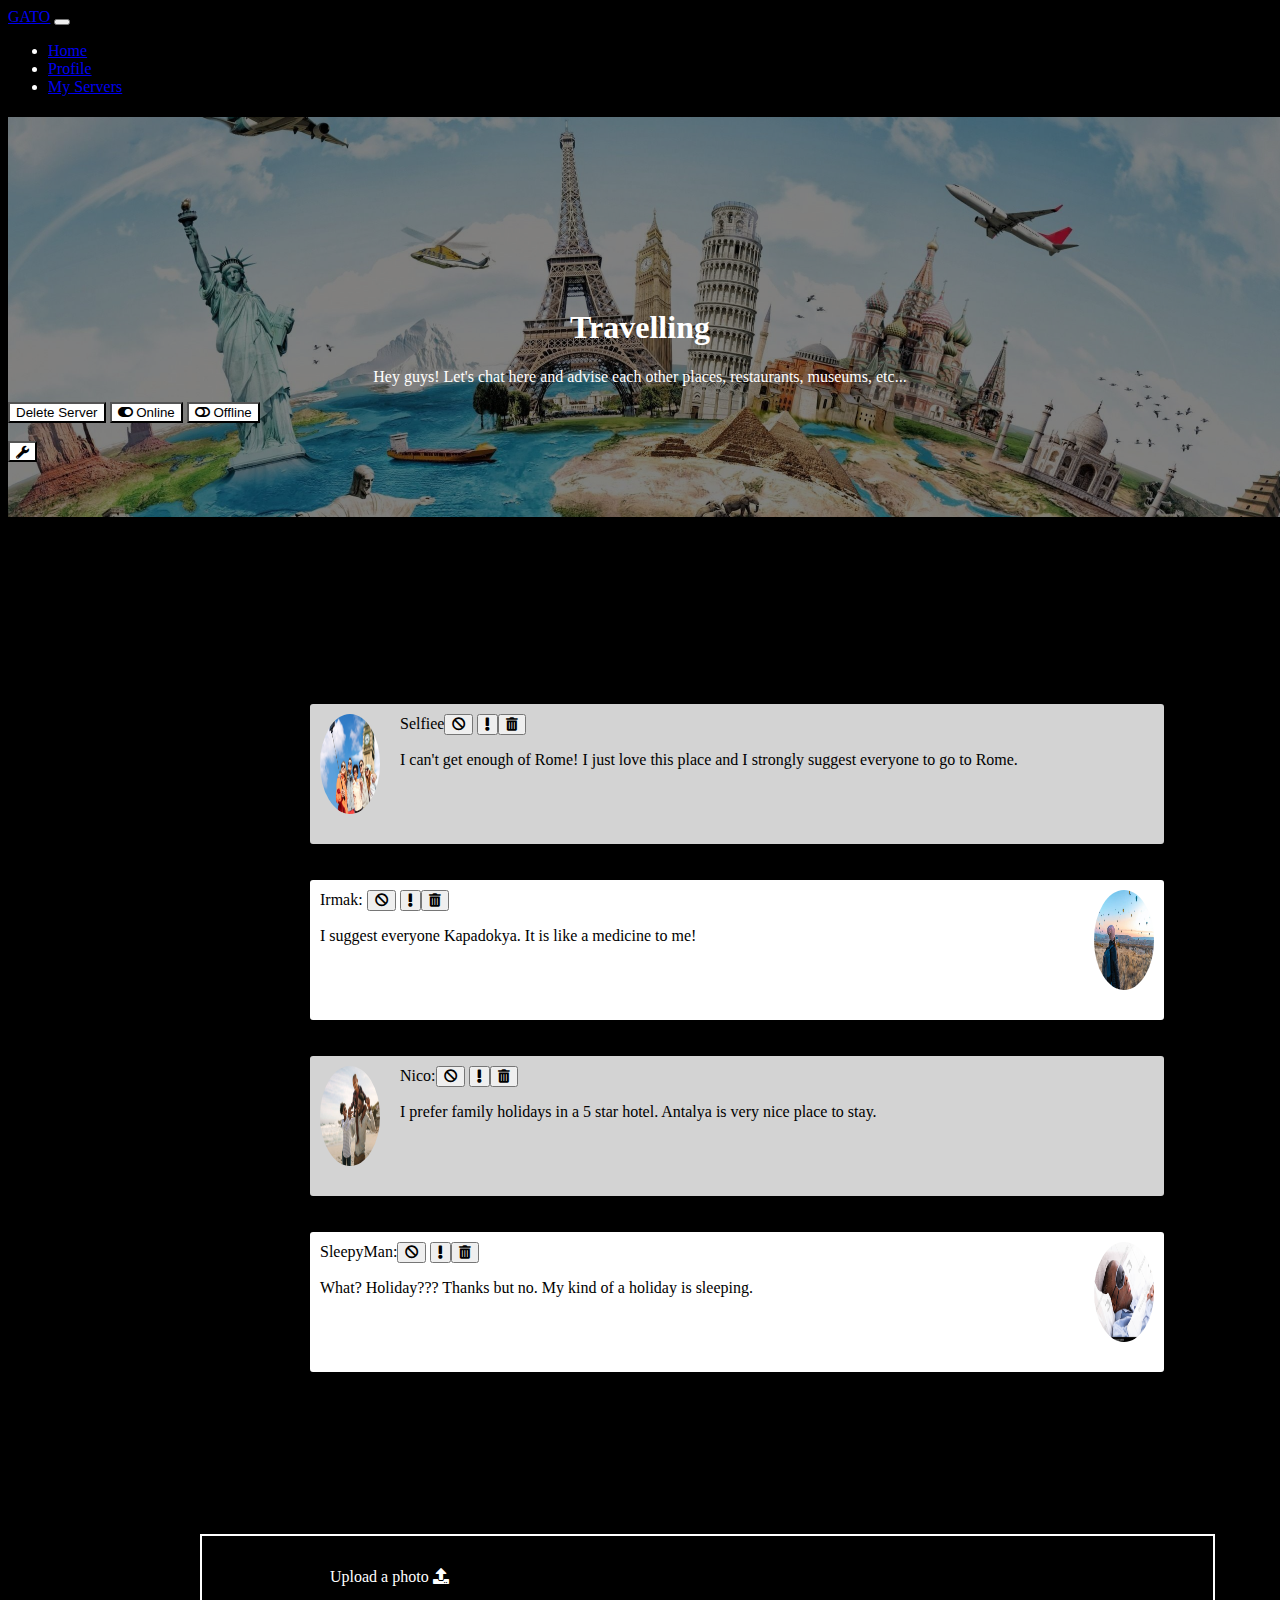
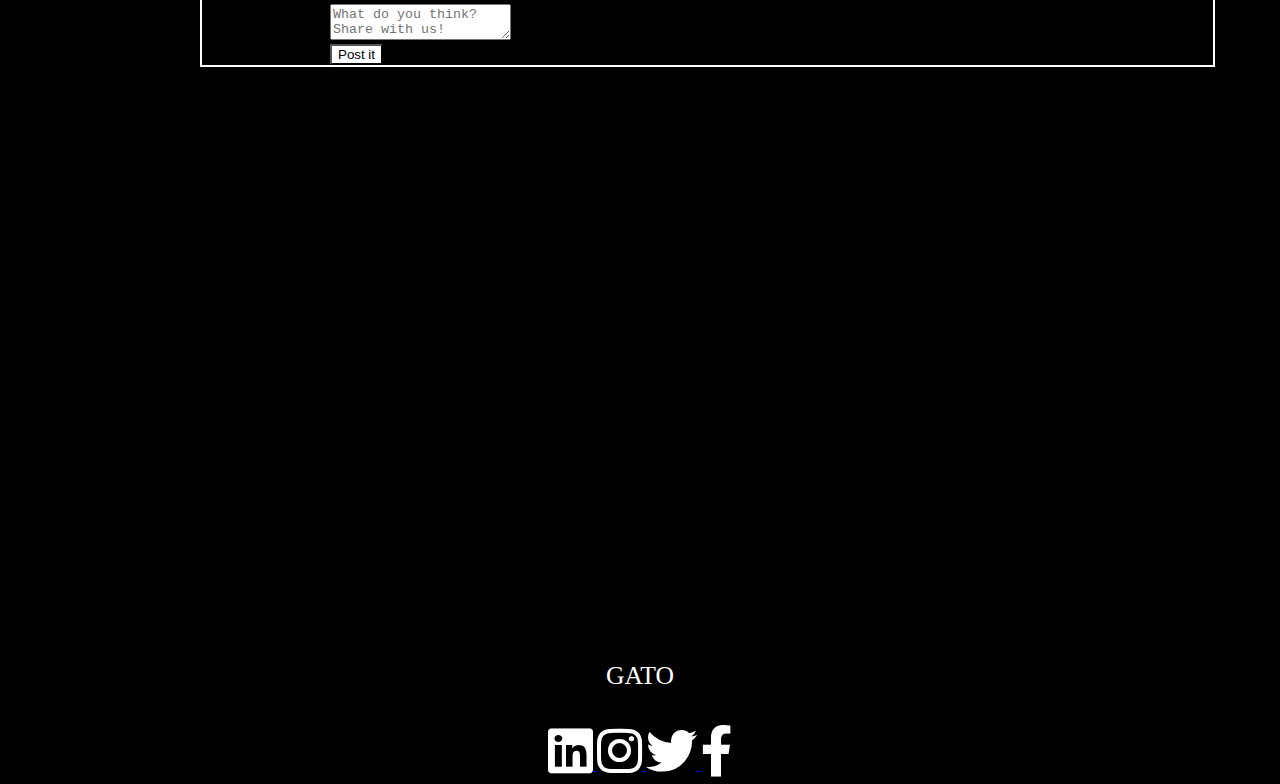
<file: customize.html>
<!DOCTYPE html>
<html lang="en">

<head>
    <meta charset="UTF-8">
    <meta http-equiv="X-UA-Compatible" content="IE=edge">
    <meta name="viewport" content="width=device-width, initial-scale=1.0">
    <link href="https://cdn.jsdelivr.net/npm/bootstrap@5.1.3/dist/css/bootstrap.min.css" rel="stylesheet"
        integrity="sha384-1BmE4kWBq78iYhFldvKuhfTAU6auU8tT94WrHftjDbrCEXSU1oBoqyl2QvZ6jIW3" crossorigin="anonymous">
    <link rel="stylesheet" href="https://cdnjs.cloudflare.com/ajax/libs/font-awesome/5.15.4/css/all.min.css"
        integrity="sha512-1ycn6IcaQQ40/MKBW2W4Rhis/DbILU74C1vSrLJxCq57o941Ym01SwNsOMqvEBFlcgUa6xLiPY/NS5R+E6ztJQ=="
        crossorigin="anonymous" referrerpolicy="no-referrer" />
    <link rel="stylesheet" href="myServer.css">
    <title>GATO</title>
</head>

<body style="background-color:black">

    <nav class="navbar navbar-expand-lg navbar-light bg-light">
        <div class="container-fluid">
            <a class="navbar-brand" href="main.html">GATO</a>
            <button class="navbar-toggler" type="button" data-bs-toggle="collapse"
                data-bs-target="#navbarSupportedContent" aria-controls="navbarSupportedContent" aria-expanded="false"
                aria-label="Toggle navigation">
                <span class="navbar-toggler-icon"></span>
            </button>
            <div class="collapse navbar-collapse" id="navbarSupportedContent">
                <ul class="navbar-nav me-auto mb-2 mb-lg-0">
                    <li class="nav-item">
                        <a class="nav-link active" aria-current="page" href="home.html">Home</a>
                    </li>
                    <li class="nav-item">
                        <a class="nav-link" href="profile.html">Profile</a>
                    </li>
                    <li class="nav-item">
                        <a class="nav-link" href="myServer.html">My Servers</a>
                    </li>
                </ul>
            </div>
        </div>
    </nav>
    <header>
        <div class="bg-image"></div>
        <div class="content">
            <h1 style="color: white;">Travelling</h1>
            <p style="color: white;">Hey guys! Let's chat here and advise each other places, restaurants, museums,
                etc...</p>
        </div>
    </header>
    <button class="btn" style="background-color: white;color: black;">Delete Server</button>
    <button class="btn" style="background-color: white;color: black;"><i class="fas fa-toggle-on"></i> Online</button>
    <button class="btn" style="background-color: white;color: black;"><i class="fas fa-toggle-off"></i> Offline</button>
    <br><br>
    <button class="btn" style="background-color: white; color:black"><i class= "fas fa-wrench fa-lg" style="font-size: small;"></i></button>
    <div class="container" style="margin-top: 15rem;">
        <img src="images/Traveling-People-using-smartphone-selfie-Stock-Photo-02.jpg" alt="image">
        Selfiee<button class="btn"><i class="fas fa-ban"></i></button> <button class="btn"><i
                class="fas fa-exclamation"></i></button><button class="btn"><i class="fas fa-trash-alt"></i></button>
        <p>I can't get enough of Rome! I just love this place and I strongly suggest everyone to go to Rome.</p>

    </div>
    <div class="container light">
        <img class="second" src="images/pexels-photo-3278215.jpeg" alt="image">
        Irmak: <button class="btn"><i class="fas fa-ban"></i></button> <button class="btn"><i
                class="fas fa-exclamation"></i></button><button class="btn"><i class="fas fa-trash-alt"></i></button>
        <p>I suggest everyone Kapadokya. It is like a medicine to me!</p>

    </div>
    <div class="container">
        <img src="images/istockphoto-1136387149-612x612.jpg" alt="image">
        Nico:<button class="btn"><i class="fas fa-ban"></i></button> <button class="btn"><i
                class="fas fa-exclamation"></i></button><button class="btn"><i class="fas fa-trash-alt"></i></button>
        <p>I prefer family holidays in a 5 star hotel. Antalya is very nice place to stay.</p>

    </div>
    <div class="container light">
        <img class="second" src="images/_man-sleeping-with-sleep-mask_26052050_high.jpg" alt="image">
        SleepyMan:<button class="btn"><i class="fas fa-ban"></i></button> <button class="btn"><i
                class="fas fa-exclamation"></i></button><button class="btn"><i class="fas fa-trash-alt"></i></button>
        <p>What? Holiday??? Thanks but no. My kind of a holiday is sleeping.</p>

    </div>

    <form style="width: 80%; margin-top: 10rem; margin-left: 12rem; border: 2px solid white;">
        <div class="mb-3" style="margin-top:2rem; margin-left:8rem; margin-right:8rem;">
            <a style="color: white; text-decoration: none;" href="">Upload a photo <i class="fas fa-upload"></i></a>
            <br><br>
            <textarea class="form-control" placeholder="What do you think? Share with us!"></textarea>
        </div>
        <div class="mb-3" style="margin-left: 8rem;">
            <button class="btn btn-primary" type="submit" style="background-color: white; color: black;">Post
                it</button>
        </div>
    </form>
    <footer style="margin-top: 0rem;">

        <div class="col" id="icons">
            <h4>GATO</h4>
            <a href="#" target="blank">
                <i class="fab fa-linkedin"></i>
            </a>
            <a href="#" target="blank">
                <i class="fab fa-instagram"></i>
            </a>
            <a href="#" target="blank">
                <i class="fab fa-twitter"></i>
            </a>
            <a href="#" target="blank">
                <i class="fab fa-facebook-f"></i>
            </a>
        </div>

    </footer>

</body>

</html>
</file>
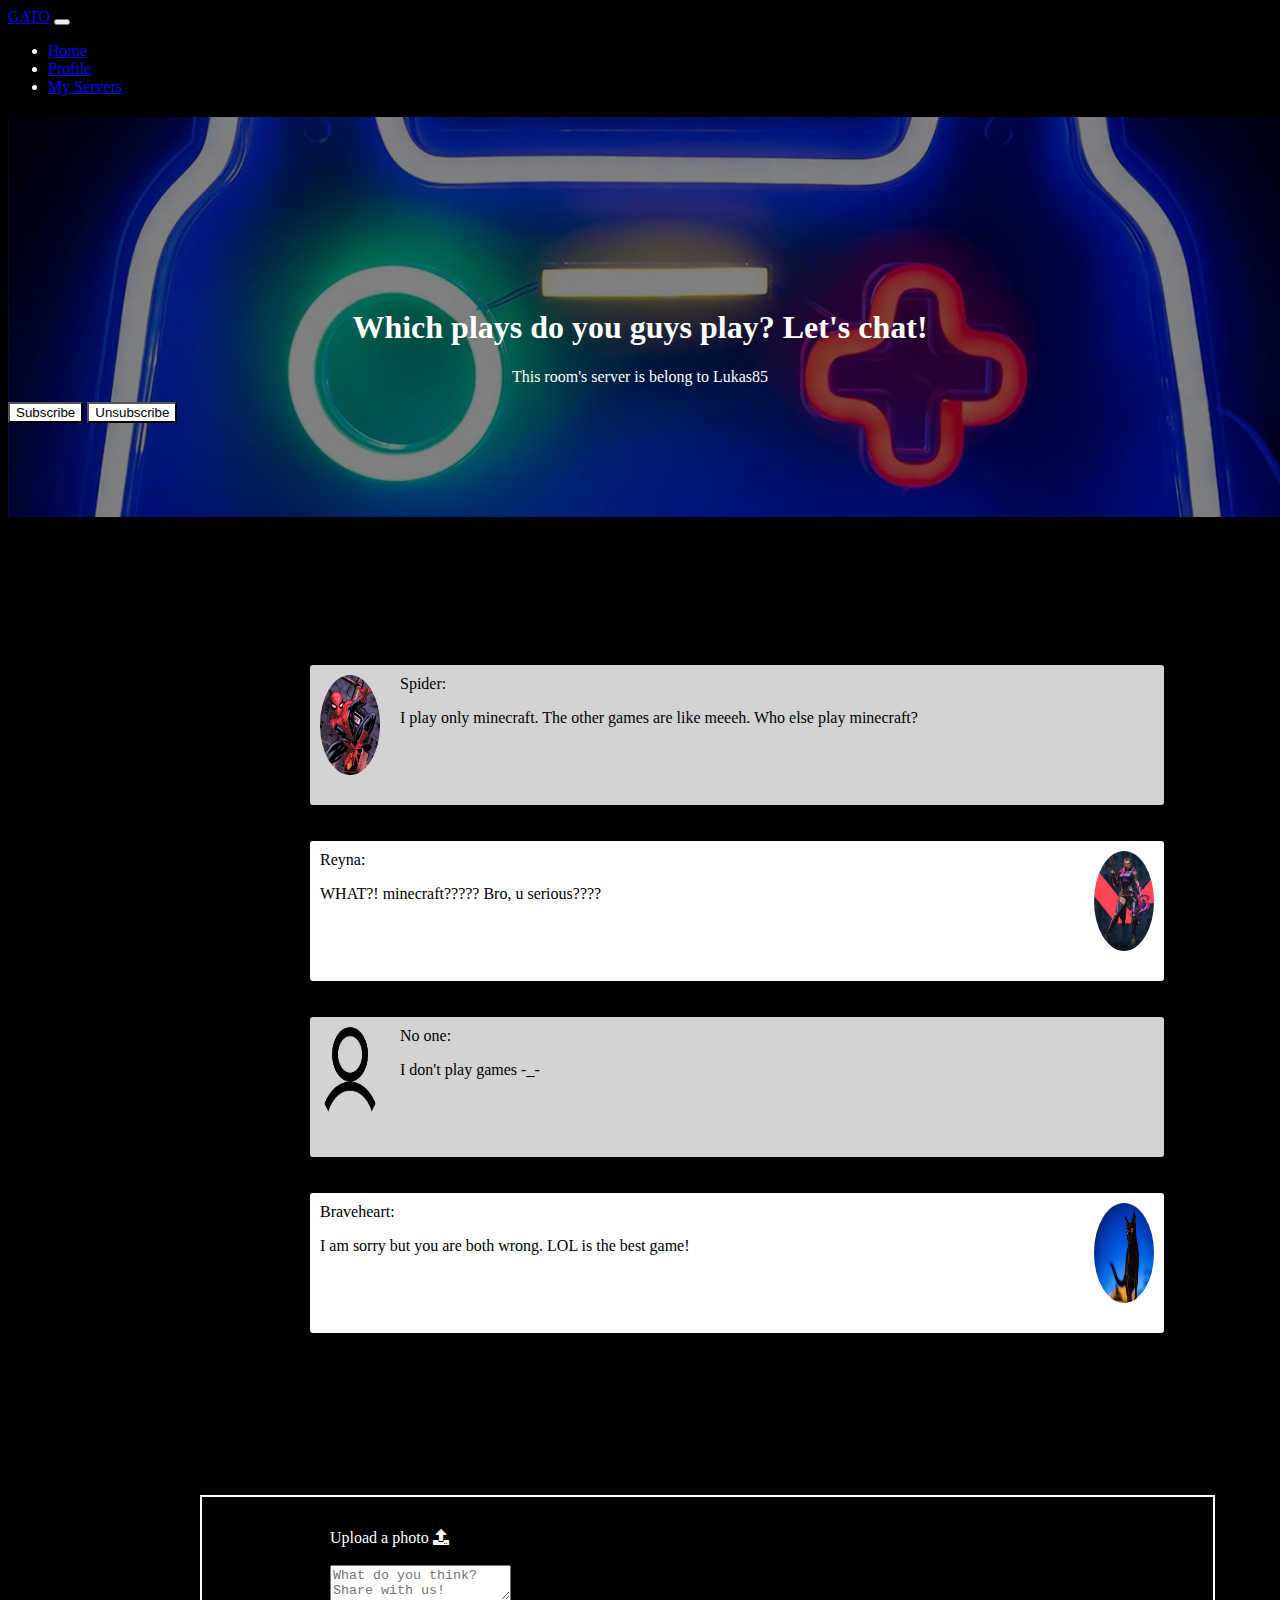
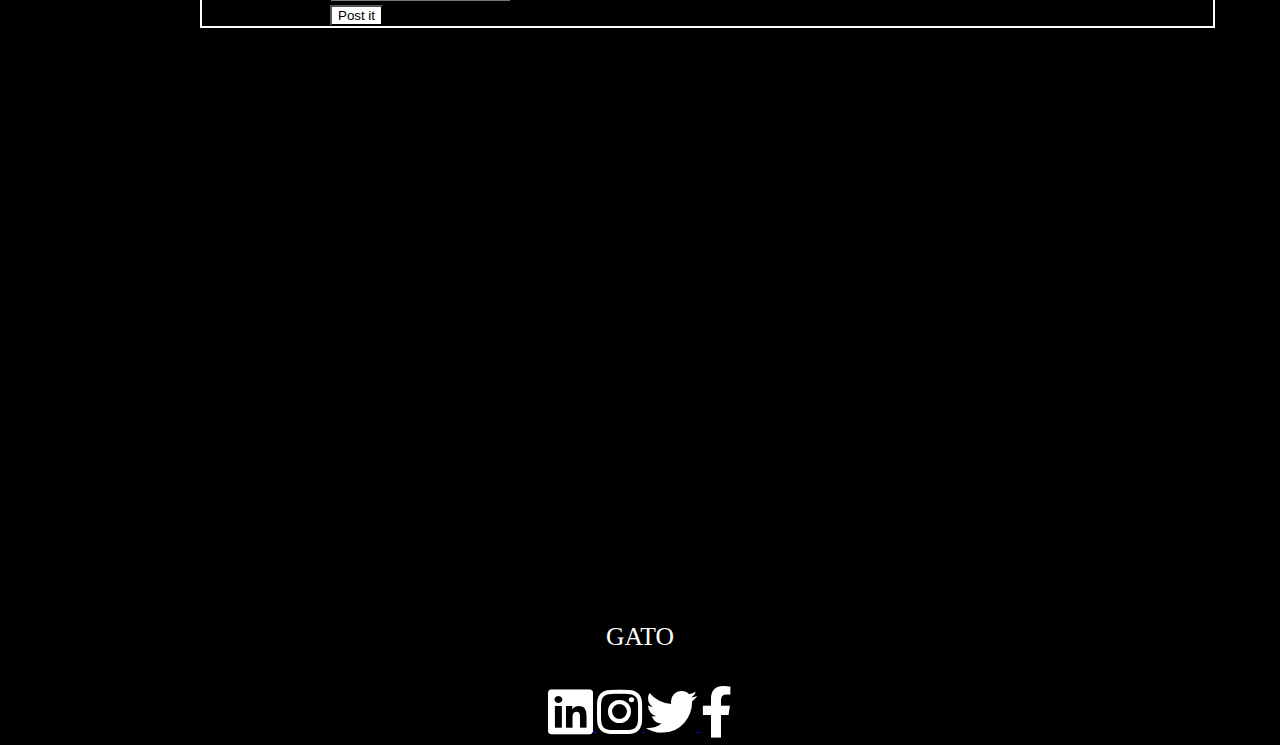
<file: websrc/game.html>
<!DOCTYPE html>
<html lang="en">

<head>
    <meta charset="UTF-8">
    <meta http-equiv="X-UA-Compatible" content="IE=edge">
    <meta name="viewport" content="width=device-width, initial-scale=1.0">
    <link href="https://cdn.jsdelivr.net/npm/bootstrap@5.1.3/dist/css/bootstrap.min.css" rel="stylesheet"
        integrity="sha384-1BmE4kWBq78iYhFldvKuhfTAU6auU8tT94WrHftjDbrCEXSU1oBoqyl2QvZ6jIW3" crossorigin="anonymous">
    <link rel="stylesheet" href="https://cdnjs.cloudflare.com/ajax/libs/font-awesome/5.15.4/css/all.min.css"
        integrity="sha512-1ycn6IcaQQ40/MKBW2W4Rhis/DbILU74C1vSrLJxCq57o941Ym01SwNsOMqvEBFlcgUa6xLiPY/NS5R+E6ztJQ=="
        crossorigin="anonymous" referrerpolicy="no-referrer" />
    <link rel="stylesheet" href="game.css">
    <title>GATO</title>
</head>

<body style="background-color:black">

    <nav class="navbar navbar-expand-lg navbar-light bg-light">
        <div class="container-fluid">
            <a class="navbar-brand" href="main.html">GATO</a>
            <button class="navbar-toggler" type="button" data-bs-toggle="collapse"
                data-bs-target="#navbarSupportedContent" aria-controls="navbarSupportedContent" aria-expanded="false"
                aria-label="Toggle navigation">
                <span class="navbar-toggler-icon"></span>
            </button>
            <div class="collapse navbar-collapse" id="navbarSupportedContent">
                <ul class="navbar-nav me-auto mb-2 mb-lg-0">
                    <li class="nav-item">
                        <a class="nav-link active" aria-current="page" href="home.html">Home</a>
                    </li>
                    <li class="nav-item">
                        <a class="nav-link" href="profile.html">Profile</a>
                    </li>
                    <li class="nav-item">
                        <a class="nav-link" href="myServer.html">My Servers</a>
                    </li>
                </ul>
            </div>
        </div>
    </nav>
    <header>
        <div class="bg-image"></div>
        <div class="content">
            <h1 style="color: white;">Which plays do you guys play? Let's chat!</h1>
            <p style="color: white;">This room's server is belong to Lukas85</p>
        </div>
    </header>
    <button class="btn" style="background-color: white;color: black;">Subscribe</button>
    <button class="btn" style="background-color: white;color: black;">Unsubscribe</button>
    <div class="container" style="margin-top: 15rem;">
        <img src="images/250px-Web_of_Spider-Man_Vol_1_129-1.png" alt="image">
        Spider:
        <p>I play only minecraft. The other games are like meeeh. Who else play minecraft?</p>
    </div>
    <div class="container light">
        <img class="second" src="images/images (5).jfif" alt="image">
        Reyna:
        <p>WHAT?! minecraft????? Bro, u serious????</p>
    </div>
    <div class="container">
        <img src="images/1011-10113425_profile-clipart-generic-user-circle.png" alt="image">
        No one:
        <p>I don't play games -_-</p>
    </div>
    <div class="container light">
        <img class="second" src="images/images.jfif" alt="image">
        Braveheart:
        <p>I am sorry but you are both wrong. LOL is the best game!</p>
    </div> 
   
    <form style="width: 80%; margin-top: 10rem; margin-left: 12rem; border: 2px solid white;">
        <div class="mb-3" style="margin-top:2rem; margin-left:8rem; margin-right:8rem;">
            <a style="color: white; text-decoration: none;" href="">Upload a photo <i class="fas fa-upload"></i></a>
            <br><br>
            <textarea class="form-control" placeholder="What do you think? Share with us!"></textarea>
        </div>
        <div class="mb-3" style="margin-left: 8rem;">
            <button class="btn btn-primary" type="submit" style="background-color: white; color: black;">Post it</button>
        </div>
    </form>
    <footer style="margin-top: 0rem;">

        <div class="col" id="icons">
            <h4>GATO</h4>
            <a href="#" target="blank">
                <i class="fab fa-linkedin"></i>
            </a>
            <a href="#" target="blank">
                <i class="fab fa-instagram"></i>
            </a>
            <a href="#" target="blank">
                <i class="fab fa-twitter"></i>
            </a>
            <a href="#" target="blank">
                <i class="fab fa-facebook-f"></i>
            </a>
        </div>

    </footer>

</body>

</html>
</file>
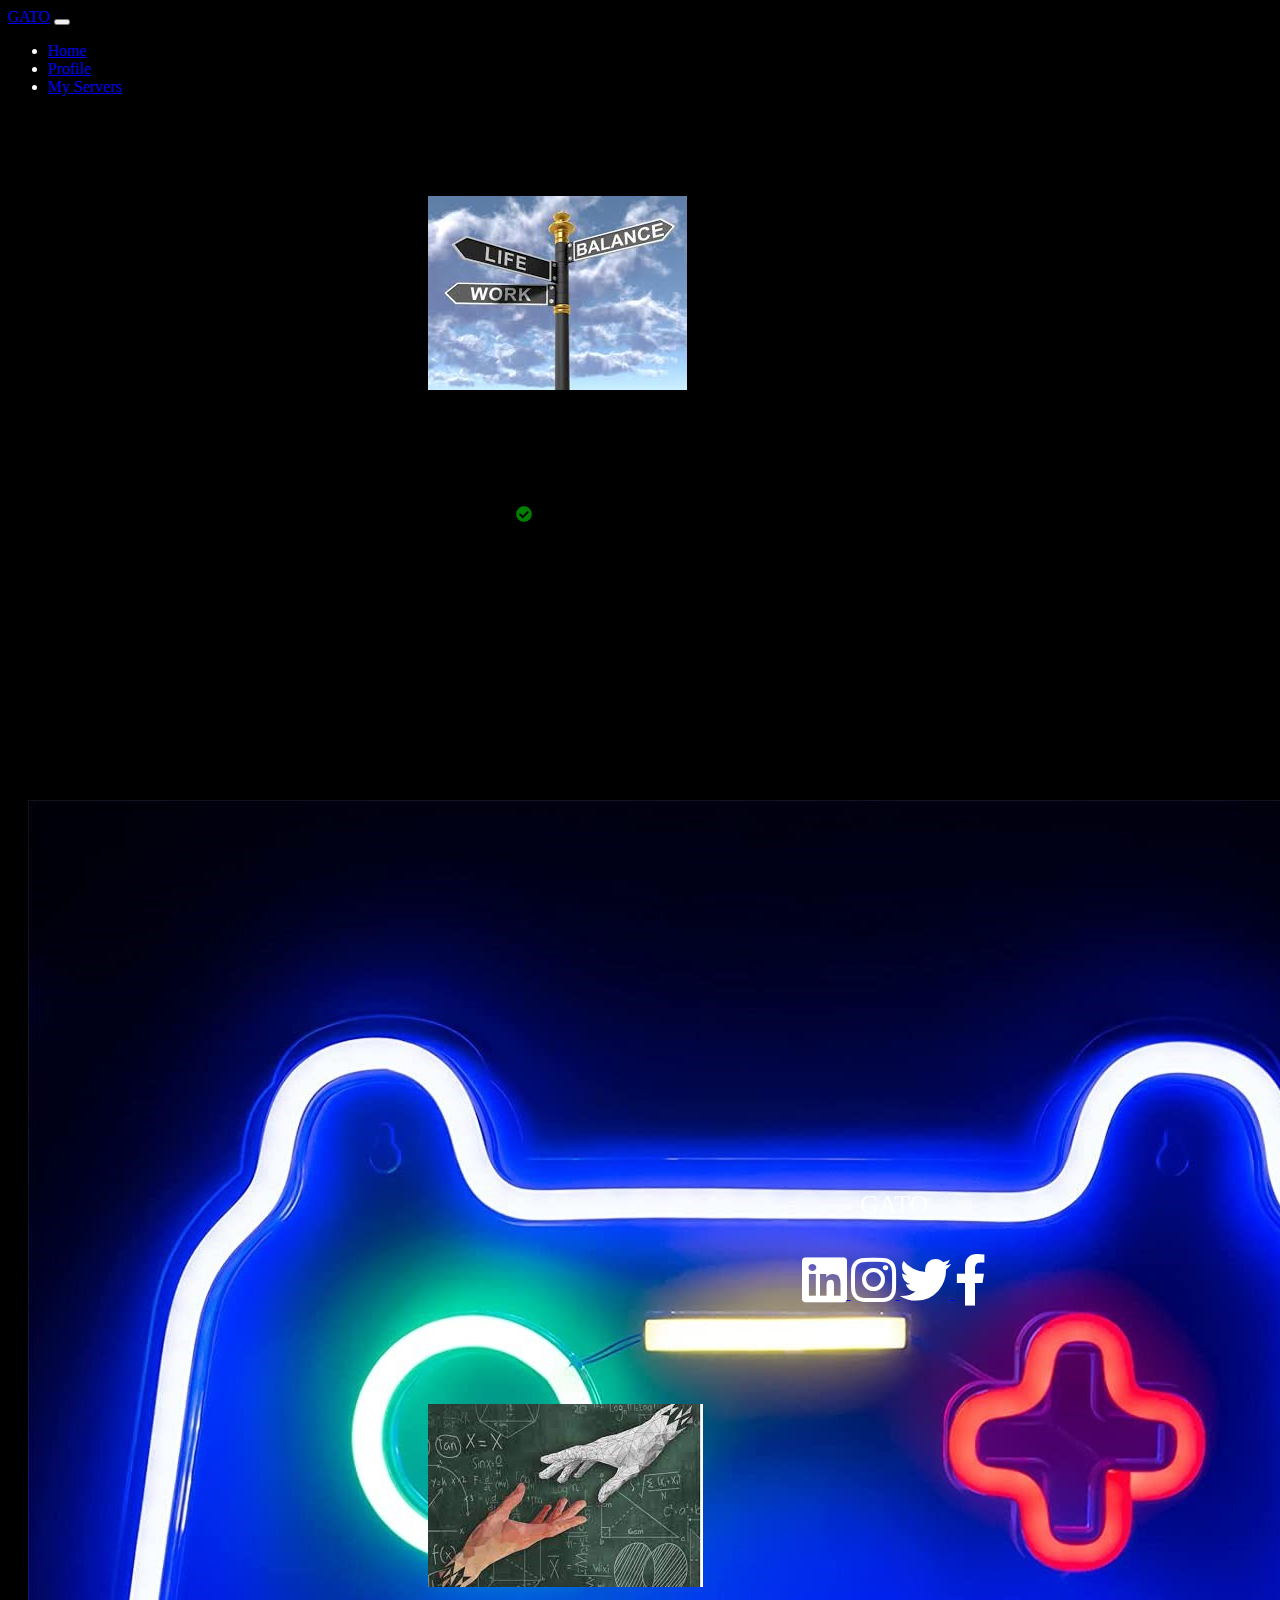
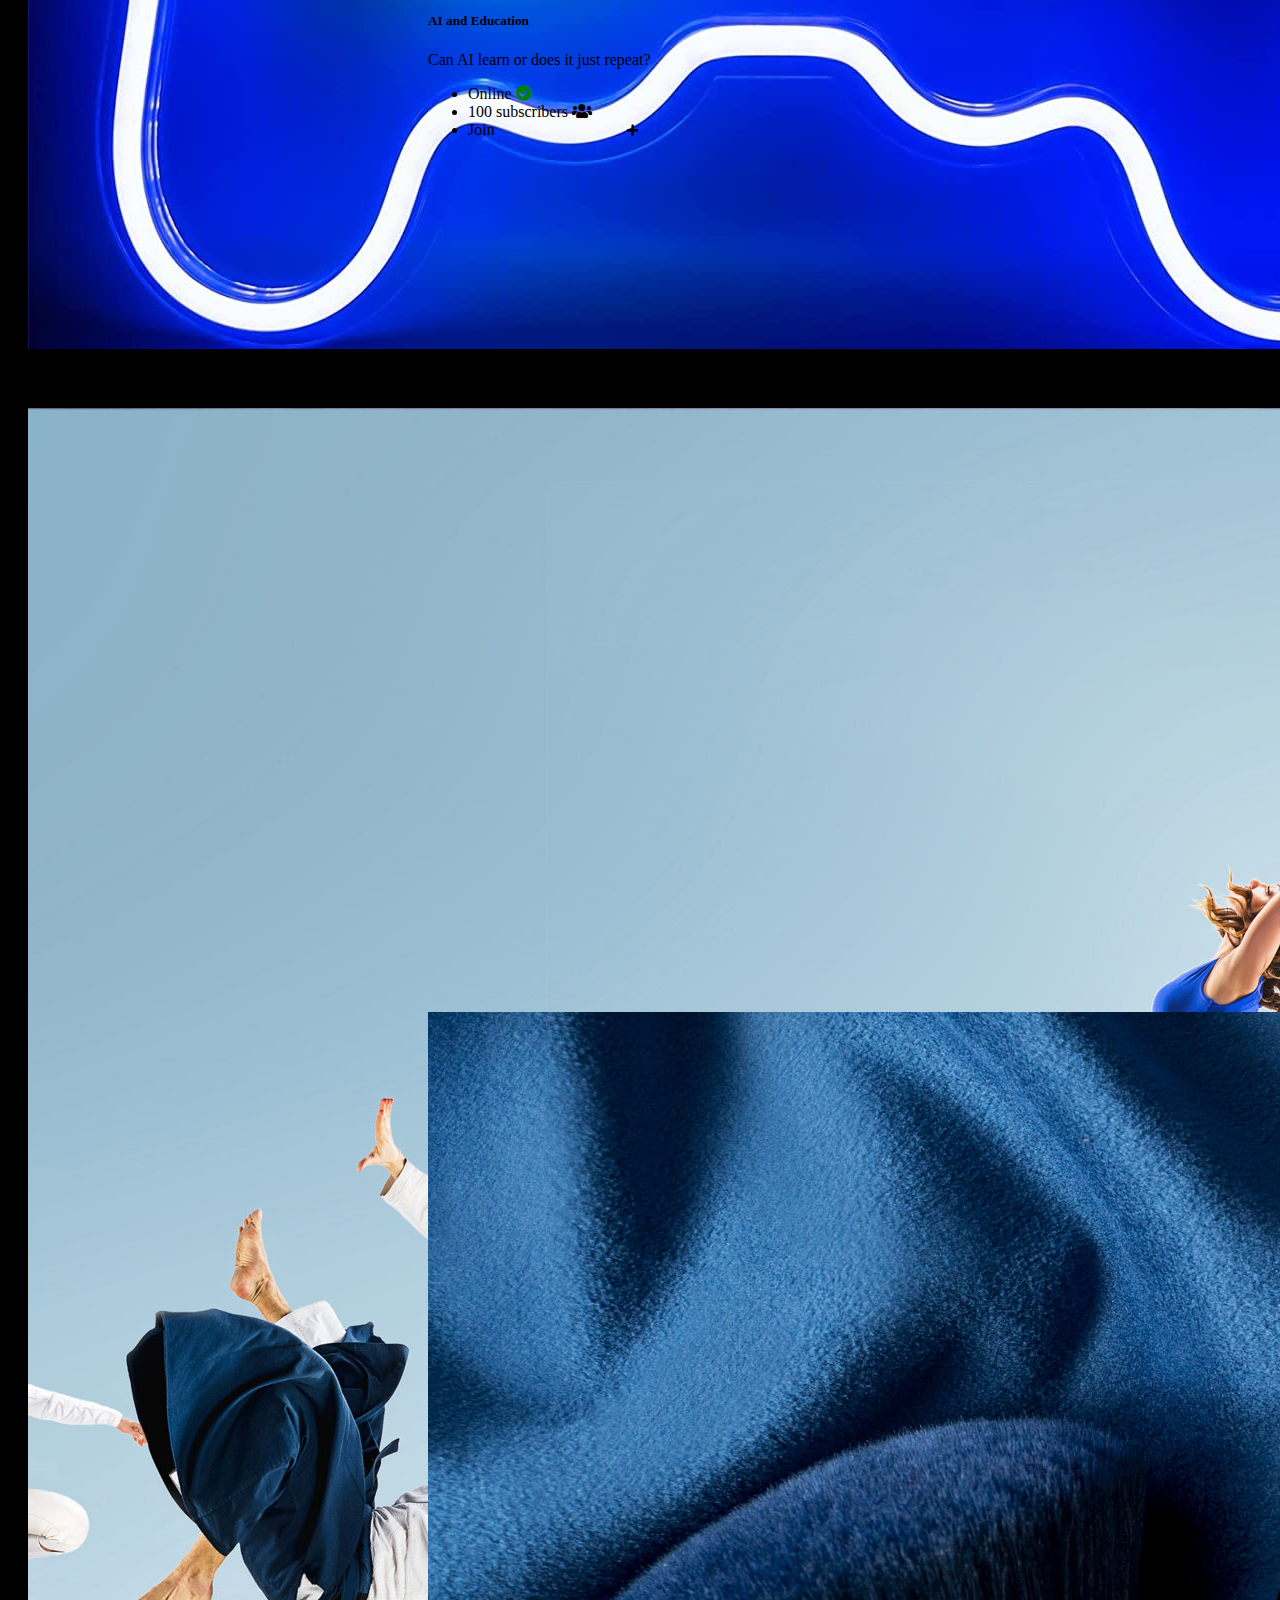
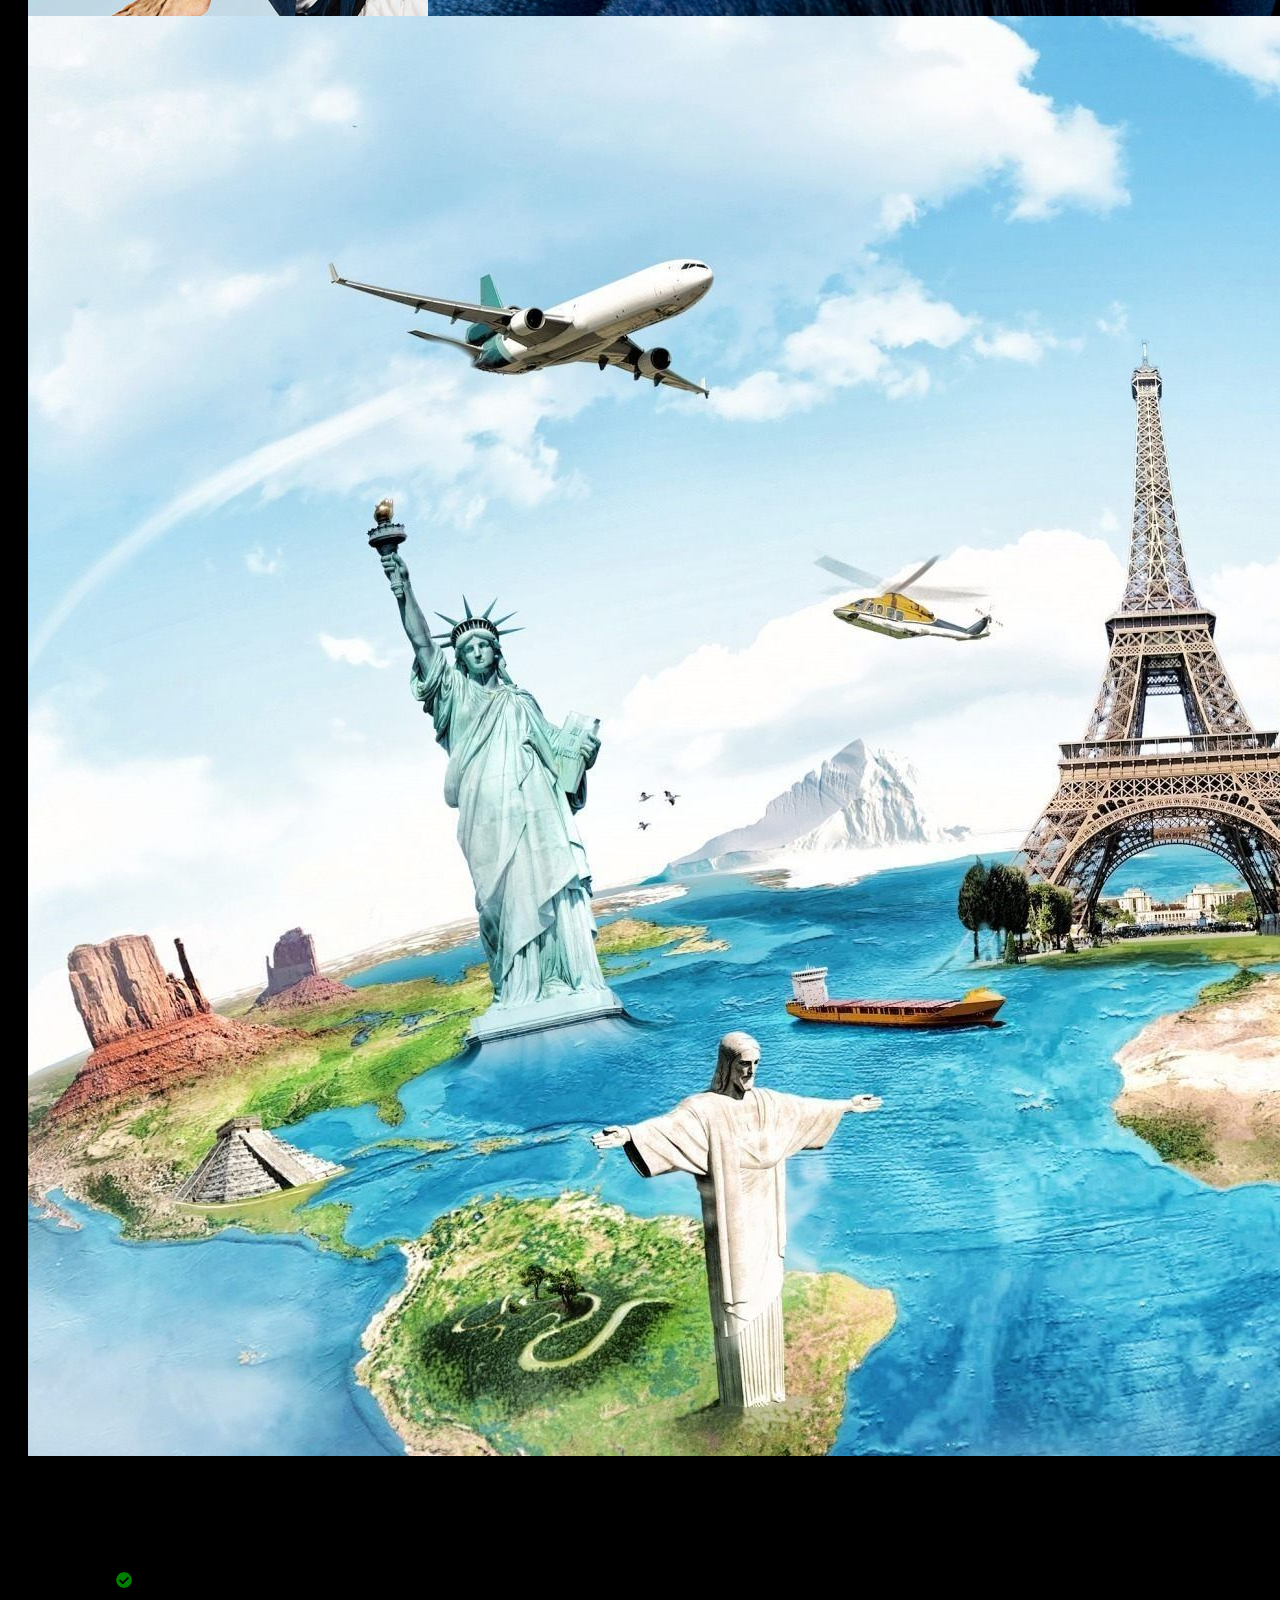
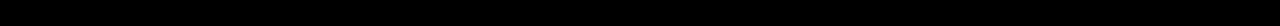
<file: websrc/home.html>
<!DOCTYPE html>
<html lang="en">

<head>
  <meta charset="UTF-8">
  <meta http-equiv="X-UA-Compatible" content="IE=edge">
  <meta name="viewport" content="width=device-width, initial-scale=1.0">
  <link href="https://cdn.jsdelivr.net/npm/bootstrap@5.1.3/dist/css/bootstrap.min.css" rel="stylesheet"
    integrity="sha384-1BmE4kWBq78iYhFldvKuhfTAU6auU8tT94WrHftjDbrCEXSU1oBoqyl2QvZ6jIW3" crossorigin="anonymous">
  <link rel="stylesheet" href="https://cdnjs.cloudflare.com/ajax/libs/font-awesome/5.15.4/css/all.min.css"
    integrity="sha512-1ycn6IcaQQ40/MKBW2W4Rhis/DbILU74C1vSrLJxCq57o941Ym01SwNsOMqvEBFlcgUa6xLiPY/NS5R+E6ztJQ=="
    crossorigin="anonymous" referrerpolicy="no-referrer" />
  <link rel="stylesheet" href="index.css">
  <title>GATO</title>
</head>

<body style="background-color:black">

  <nav class="navbar navbar-expand-lg navbar-light bg-light">
    <div class="container-fluid">
      <a class="navbar-brand" href="main.html">GATO</a>
      <button class="navbar-toggler" type="button" data-bs-toggle="collapse" data-bs-target="#navbarSupportedContent"
        aria-controls="navbarSupportedContent" aria-expanded="false" aria-label="Toggle navigation">
        <span class="navbar-toggler-icon"></span>
      </button>
      <div class="collapse navbar-collapse" id="navbarSupportedContent">
        <ul class="navbar-nav me-auto mb-2 mb-lg-0">
          <li class="nav-item">
            <a class="nav-link active" aria-current="page" href="home.html">Home</a>
          </li>
          <li class="nav-item">
            <a class="nav-link" href="profile.html">Profile</a>
          </li>
          <li class="nav-item">
            <a class="nav-link" href="myServer.html">My Servers</a>
        </li>
        </ul>
      </div>
    </div>
  </nav>
    <div class="card" style="width: 18rem; margin-top: 4rem; margin-left:25rem; height: 500px;">
      <img class="card-img-top" src="images/images (4).jfif" alt="Card image cap">
      <div class="card-body">
        <h5 class="card-title">Life?</h5>
        <p class="card-text">If Life were predictable it would cease to be life, and be without flavor</p>
      </div>
      <ul class="list-group list-group-flush">
        <li class="list-group-item">Online <i class="fas fa-check-circle" style="color: green;"></i></li>
        <li class="list-group-item">186 subscribers <i class="fas fa-users"></i></li>
        <li class="list-group-item">Join <a href="#"><i class="fas fa-plus"
              style="color: black; font-size: small; margin-left: 8rem; margin-top: 0rem;"></a></i></li>
      </ul>
    </div>
    <div class="card" style="width: 18rem; margin-top: 4rem; height: 500px;">
      <img class="card-img-top" src="images/61z43L2eNDS._AC_SL1500_.jpg" alt="Card image cap">
      <div class="card-body">
        <h5 class="card-title">Gamer or Faker</h5>
        <p class="card-text">Do you really enjoy playing games or just want to be cooler?</p>
      </div>
      <ul class="list-group list-group-flush">
        <li class="list-group-item">Online <i class="fas fa-check-circle" style="color:green;"></i></li>
        <li class="list-group-item">254 subscribers <i class="fas fa-users"></i></li>
        <li class="list-group-item">Join <a href="game.html"><i class="fas fa-plus"
              style="color: black; font-size: small; margin-left: 8rem; margin-top: 0rem;"></a></i></li>
      </ul>
    </div>
    <div class="card" style="width: 18rem; margin-top: 4rem; margin-left:25rem; height: 500px;">
      <img class="card-img-top" src="images/indir (2).jfif" alt="Card image cap">
      <div class="card-body">
        <h5 class="card-title">AI and Education</h5>
        <p class="card-text">Can AI learn or does it just repeat?</p>
      </div>
      <ul class="list-group list-group-flush">
        <li class="list-group-item">Online <i class="fas fa-check-circle" style="color:green;"></i></li>
        <li class="list-group-item">100 subscribers <i class="fas fa-users"></i></li>
        <li class="list-group-item">Join <a href="#"><i class="fas fa-plus"
              style="color: black; font-size: small; margin-left: 8rem; margin-top: 0rem;"></a></i></li>
      </ul>
    </div>
    <div class="card" style="width: 18rem; margin-top: 4rem; height: 500px;">
      <img class="card-img-top" src="images/sport-congresse.jpg" alt="Card image cap">
      <div class="card-body">
        <h5 class="card-title">Sports</h5>
        <p class="card-text">Who wants to discuss any sports is welcome here.</p>
      </div>
      <ul class="list-group list-group-flush">
        <li class="list-group-item">Online <i class="fas fa-check-circle" style="color:green;"></i></li>
        <li class="list-group-item">325 subscribers <i class="fas fa-users"></i></li>
        <li class="list-group-item">Join <a href="#"><i class="fas fa-plus"
              style="color: black; font-size: small; margin-left: 8rem; margin-top: 0rem;"></a></i></li>
      </ul>
    </div>
    <div class="card" style="width: 18rem; margin-top: 4rem; margin-left:25rem; height: 500px;">
      <img class="card-img-top" src="images/RT_Bleu.Hero.Wide.jpg" alt="Card image cap">
      <div class="card-body">
        <h5 class="card-title">Makeup Techniques</h5>
        <p class="card-text">Just talking about makeup and skin care</p>
      </div>
      <ul class="list-group list-group-flush">
        <li class="list-group-item">Online <i class="fas fa-check-circle" style="color: green;"></i></li>
        <li class="list-group-item">218 subscribers <i class="fas fa-users"></i></li>
        <li class="list-group-item">Join <a href="#"><i class="fas fa-plus"
              style="color: black; font-size: small; margin-left: 8rem; margin-top: 0rem;"></a></i></li>
      </ul>
    </div>
    <div class="card" style="width: 18rem; margin-top: 4rem; height: 500px;">
      <img class="card-img-top" src="images/1318106.jpg" alt="Card image cap">
      <div class="card-body">
        <h5 class="card-title">Travelling</h5>
        <p class="card-text">Hey guys! Let's chat here and advise each other places, restaurants, museums, etc...</p>
      </div>
      <ul class="list-group list-group-flush">
        <li class="list-group-item">Online <i class="fas fa-check-circle" style="color:green;"></i></li>
        <li class="list-group-item">260 subscribers <i class="fas fa-users"></i></li>
        <li class="list-group-item">Join <a href="game.html"><i class="fas fa-plus"
              style="color: black; font-size: small; margin-left: 8rem; margin-top: 0rem;"></a></i></li>
      </ul>
    </div>
  <footer style="margin-top: 15rem;">
    <div class="container clearfix">
      <div class="col" id="icons">
        <h4>GATO</h4>
        <a href="#" target="blank">
          <i class="fab fa-linkedin"></i>
        </a>
        <a href="#" target="blank">
          <i class="fab fa-instagram"></i>
        </a>
        <a href="#" target="blank">
          <i class="fab fa-twitter"></i>
        </a>
        <a href="#" target="blank">
          <i class="fab fa-facebook-f"></i>
        </a>
      </div>
    </div>
  </footer>

</body>

</html>
</file>
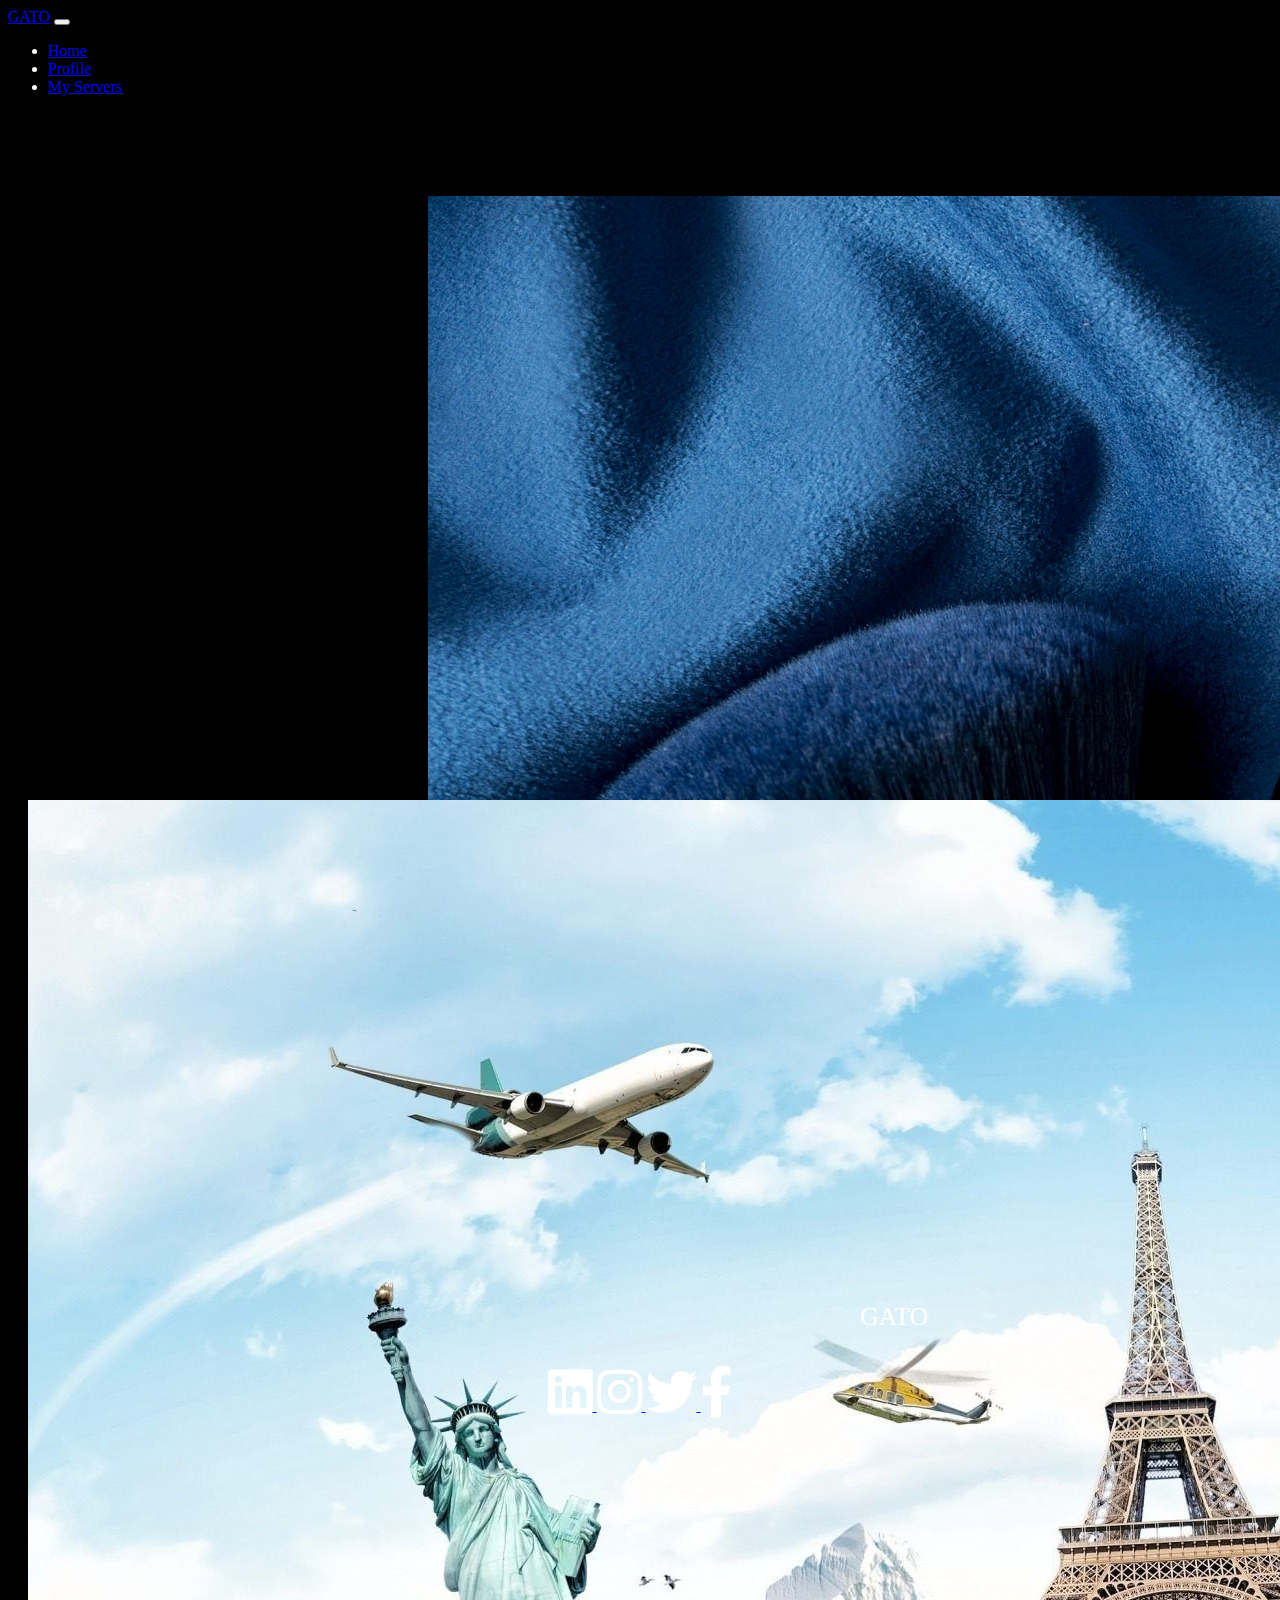
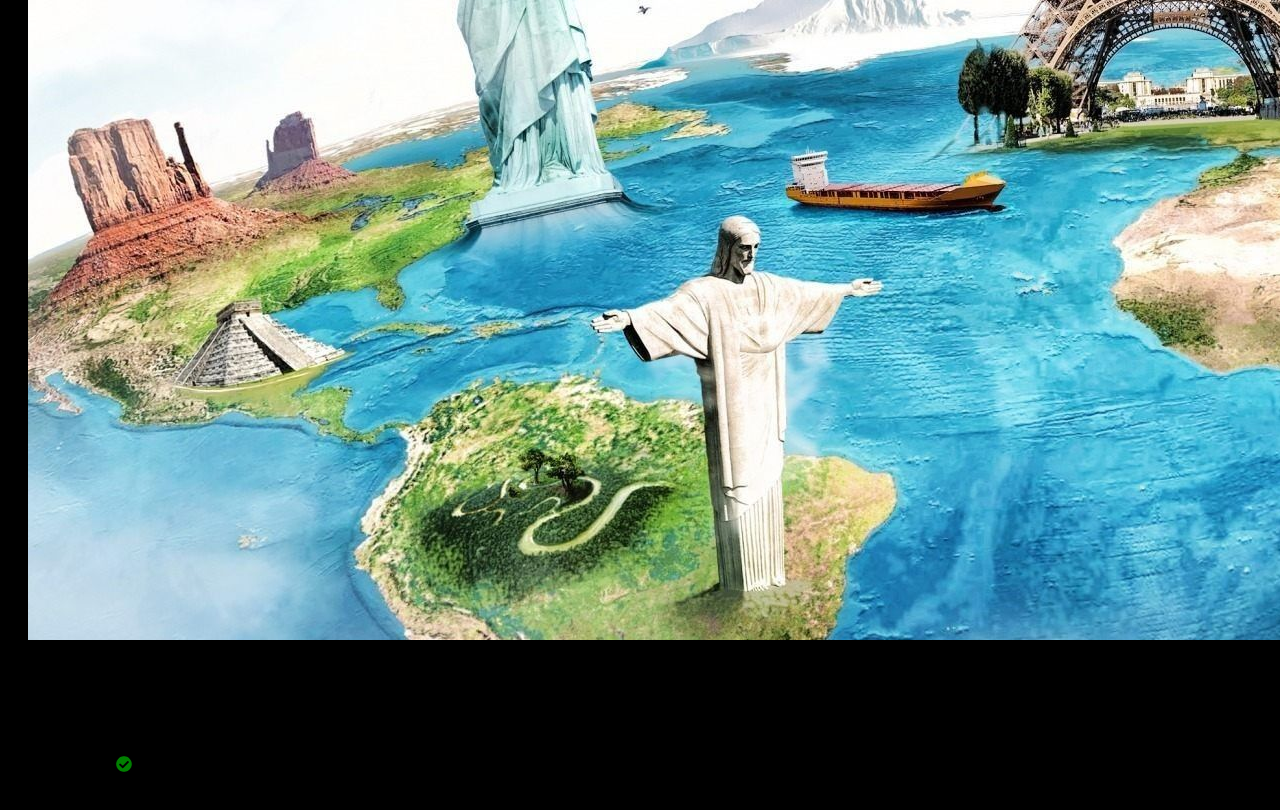
<file: websrc/myServer.html>
<!DOCTYPE html>
<html lang="en">

<head>
    <meta charset="UTF-8">
    <meta http-equiv="X-UA-Compatible" content="IE=edge">
    <meta name="viewport" content="width=device-width, initial-scale=1.0">
    <link href="https://cdn.jsdelivr.net/npm/bootstrap@5.1.3/dist/css/bootstrap.min.css" rel="stylesheet"
        integrity="sha384-1BmE4kWBq78iYhFldvKuhfTAU6auU8tT94WrHftjDbrCEXSU1oBoqyl2QvZ6jIW3" crossorigin="anonymous">
    <link rel="stylesheet" href="https://cdnjs.cloudflare.com/ajax/libs/font-awesome/5.15.4/css/all.min.css"
        integrity="sha512-1ycn6IcaQQ40/MKBW2W4Rhis/DbILU74C1vSrLJxCq57o941Ym01SwNsOMqvEBFlcgUa6xLiPY/NS5R+E6ztJQ=="
        crossorigin="anonymous" referrerpolicy="no-referrer" />
    <link rel="stylesheet" href="index.css">
    <title>GATO</title>
</head>

<body style="background-color:black">

    <nav class="navbar navbar-expand-lg navbar-light bg-light">
        <div class="container-fluid">
            <a class="navbar-brand" href="main.html">GATO</a>
            <button class="navbar-toggler" type="button" data-bs-toggle="collapse"
                data-bs-target="#navbarSupportedContent" aria-controls="navbarSupportedContent" aria-expanded="false"
                aria-label="Toggle navigation">
                <span class="navbar-toggler-icon"></span>
            </button>
            <div class="collapse navbar-collapse" id="navbarSupportedContent">
                <ul class="navbar-nav me-auto mb-2 mb-lg-0">
                    <li class="nav-item">
                        <a class="nav-link active" aria-current="page" href="home.html">Home</a>
                    </li>
                    <li class="nav-item">
                        <a class="nav-link" href="profile.html">Profile</a>
                    </li>
                    <li class="nav-item">
                        <a class="nav-link" href="myServer.html">My Servers</a>
                    </li>
                </ul>
            </div>
        </div>
    </nav>
    <div class="card" style="width: 18rem; margin-top: 4rem; margin-left:25rem; height: 500px;">
        <img class="card-img-top" src="images/RT_Bleu.Hero.Wide.jpg" alt="Card image cap">
        <div class="card-body">
            <h5 class="card-title">Makeup Techniques</h5>
            <p class="card-text">Just talking about makeup and skin care</p>
        </div>
        <ul class="list-group list-group-flush">
            <li class="list-group-item">Online <i class="fas fa-check-circle" style="color: green;"></i></li>
            <li class="list-group-item">218 subscribers <i class="fas fa-users"></i></li>
            <li class="list-group-item">Customize <a href="#"><i class= "fas fa-wrench fa-lg"
                        style="color: black; font-size: large; margin-left: 4rem;"></a></i></li>
        </ul>
    </div>
    <div class="card" style="width: 18rem; margin-top: 4rem; height: 500px;">
        <img class="card-img-top" src="images/1318106.jpg" alt="Card image cap">
        <div class="card-body">
            <h5 class="card-title">Travelling</h5>
            <p class="card-text">Hey guys! Let's chat here and advise each other places, restaurants, museums, etc...</p>
        </div>
        <ul class="list-group list-group-flush">
            <li class="list-group-item">Online <i class="fas fa-check-circle" style="color:green;"></i></li>
            <li class="list-group-item">260 subscribers <i class="fas fa-users"></i></li>
            <li class="list-group-item">Customize <a href="customize.html"><i class= "fas fa-wrench fa-lg"
                style="color: black; font-size: large; margin-left: 4rem;"></a></i></li>
        </ul>
    </div>
    <footer style="margin-top: 22rem;">
        <div class="container clearfix">
            <div class="col" id="icons">
                <h4>GATO</h4>
                <a href="#" target="blank">
                    <i class="fab fa-linkedin"></i>
                </a>
                <a href="#" target="blank">
                    <i class="fab fa-instagram"></i>
                </a>
                <a href="#" target="blank">
                    <i class="fab fa-twitter"></i>
                </a>
                <a href="#" target="blank">
                    <i class="fab fa-facebook-f"></i>
                </a>
            </div>
        </div>
    </footer>

</body>

</html>
</file>
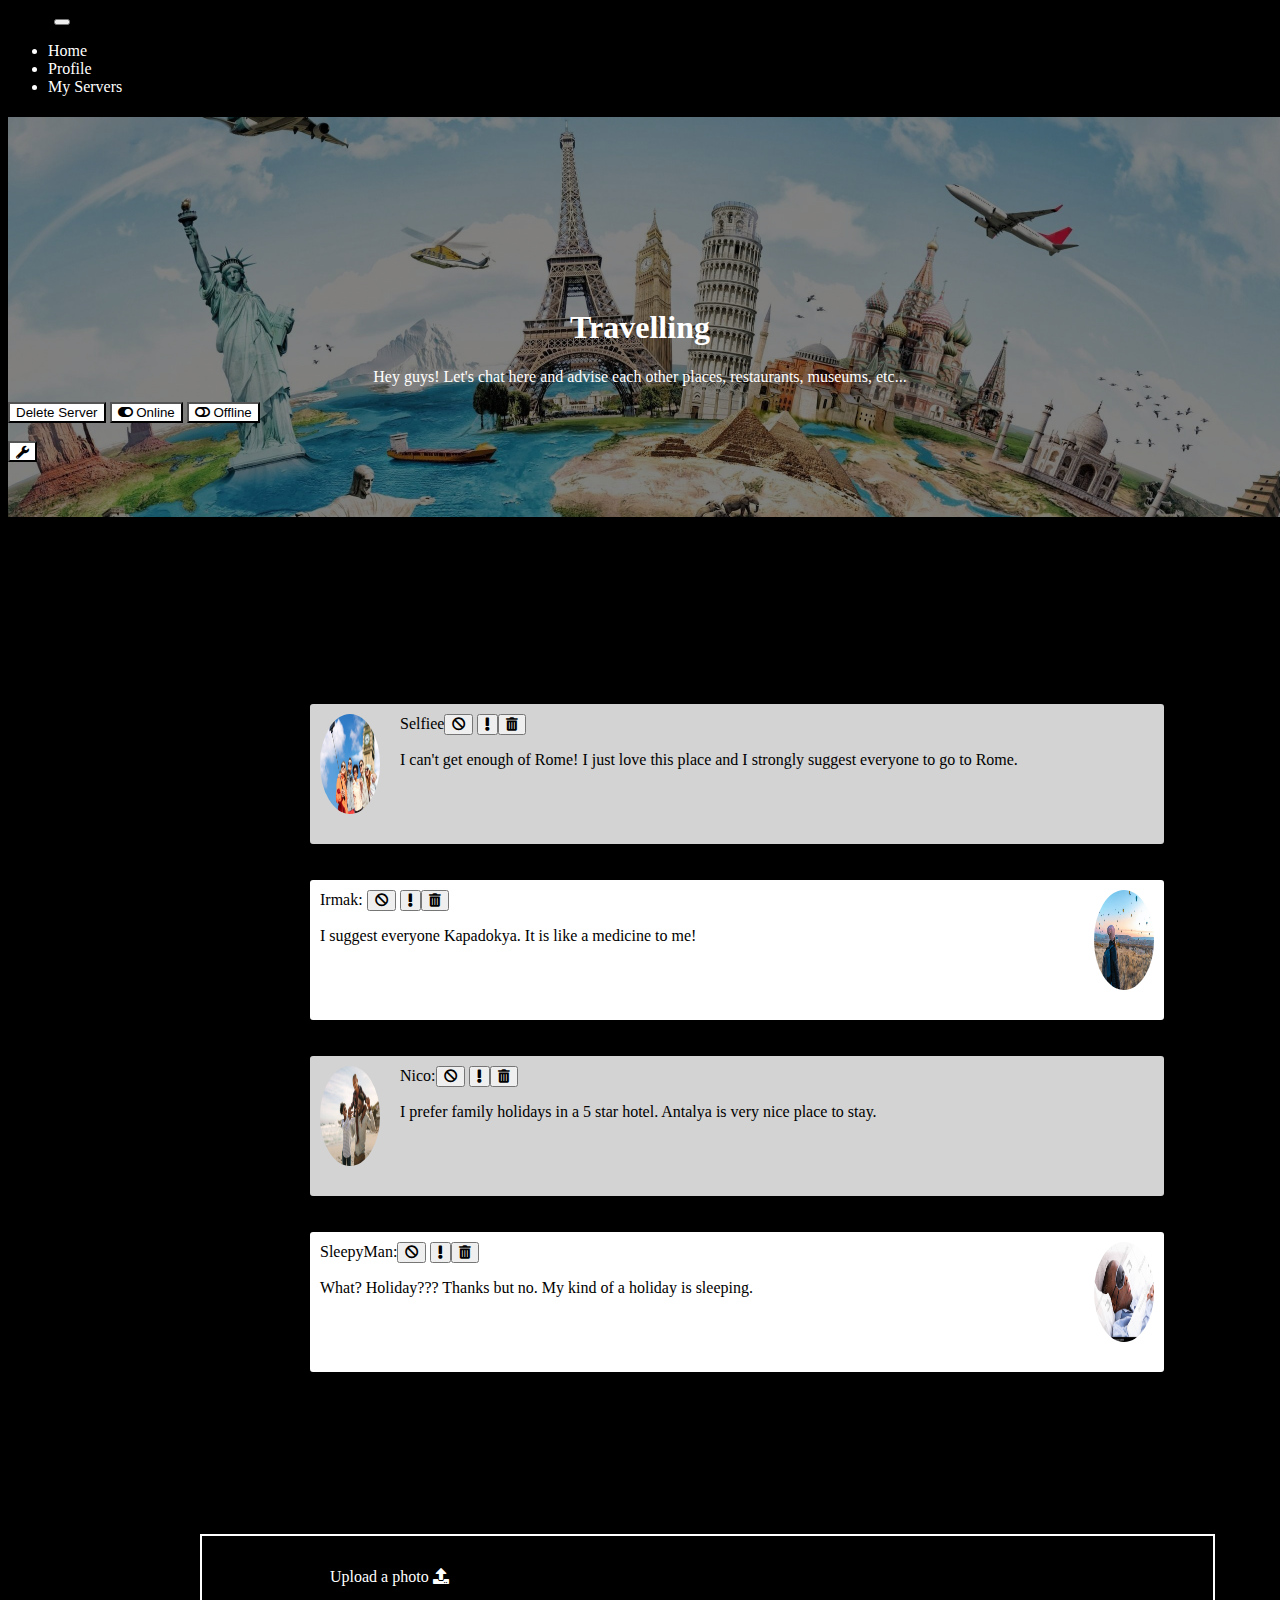
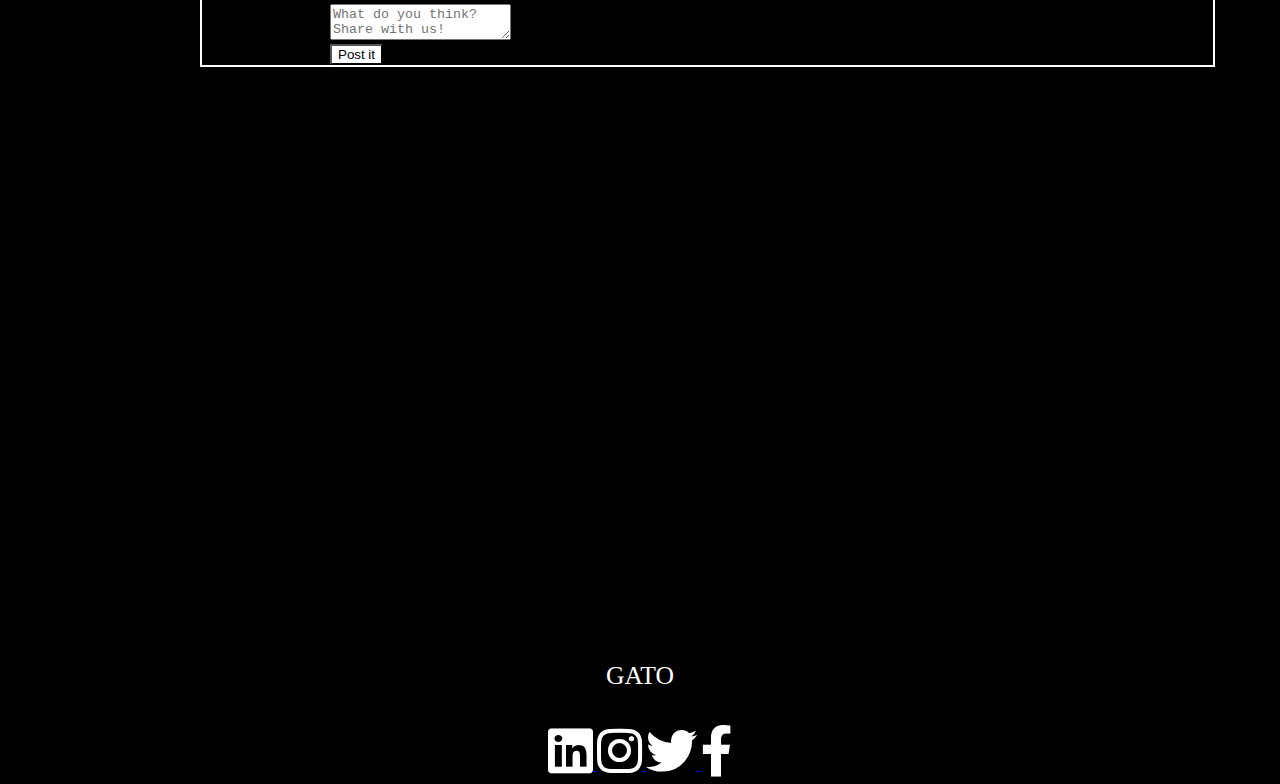
<file: src/main/resources/templates/customize.html>
<!DOCTYPE html>
<html lang="en">

<head>
    <meta charset="UTF-8">
    <meta http-equiv="X-UA-Compatible" content="IE=edge">
    <meta name="viewport" content="width=device-width, initial-scale=1.0">
    <link href="https://cdn.jsdelivr.net/npm/bootstrap@5.1.3/dist/css/bootstrap.min.css" rel="stylesheet"
        integrity="sha384-1BmE4kWBq78iYhFldvKuhfTAU6auU8tT94WrHftjDbrCEXSU1oBoqyl2QvZ6jIW3" crossorigin="anonymous">
    <link rel="stylesheet" href="https://cdnjs.cloudflare.com/ajax/libs/font-awesome/5.15.4/css/all.min.css"
        integrity="sha512-1ycn6IcaQQ40/MKBW2W4Rhis/DbILU74C1vSrLJxCq57o941Ym01SwNsOMqvEBFlcgUa6xLiPY/NS5R+E6ztJQ=="
        crossorigin="anonymous" referrerpolicy="no-referrer" />
    <link rel="stylesheet" href="../static/myServer.css">
    <title>GATO</title>
</head>

<body style="background-color:black">

<nav class="navbar navbar-expand-lg navbar-light bg-light">
    <div class="container-fluid">
        <a class="navbar-brand" th:href="@{/home}">GATO</a>
        <button class="navbar-toggler" type="button" data-bs-toggle="collapse" data-bs-target="#navbarSupportedContent"
                aria-controls="navbarSupportedContent" aria-expanded="false" aria-label="Toggle navigation">
            <span class="navbar-toggler-icon"></span>
        </button>
        <div class="collapse navbar-collapse" id="navbarSupportedContent">
            <ul class="navbar-nav me-auto mb-2 mb-lg-0">
                <li class="nav-item">
                    <a class="nav-link active" aria-current="page" th:href="@{/home}">Home</a>
                </li>
                <li class="nav-item">
                    <a class="nav-link" th:href="@{/profile}">Profile</a>
                </li>
                <li class="nav-item">

                    <a class="nav-link" th:href="@{/myServer}">My Servers</a>
                </li>
            </ul>
        </div>
    </div>
</nav>
    <header>
        <div class="bg-image"></div>
        <div class="content">
            <h1 style="color: white;">Travelling</h1>
            <p style="color: white;">Hey guys! Let's chat here and advise each other places, restaurants, museums,
                etc...</p>
        </div>
    </header>
    <button class="btn" style="background-color: white;color: black;">Delete Server</button>
    <button class="btn" style="background-color: white;color: black;"><i class="fas fa-toggle-on"></i> Online</button>
    <button class="btn" style="background-color: white;color: black;"><i class="fas fa-toggle-off"></i> Offline</button>
    <br><br>
    <button class="btn" style="background-color: white; color:black"><i class= "fas fa-wrench fa-lg" style="font-size: small;"></i></button>
    <div class="container" style="margin-top: 15rem;">
        <img src="../static/images/Traveling-People-using-smartphone-selfie-Stock-Photo-02.jpg" alt="image">
        Selfiee<button class="btn"><i class="fas fa-ban"></i></button> <button class="btn"><i
                class="fas fa-exclamation"></i></button><button class="btn"><i class="fas fa-trash-alt"></i></button>
        <p>I can't get enough of Rome! I just love this place and I strongly suggest everyone to go to Rome.</p>

    </div>
    <div class="container light">
        <img class="second" src="../static/images/pexels-photo-3278215.jpeg" alt="image">
        Irmak: <button class="btn"><i class="fas fa-ban"></i></button> <button class="btn"><i
                class="fas fa-exclamation"></i></button><button class="btn"><i class="fas fa-trash-alt"></i></button>
        <p>I suggest everyone Kapadokya. It is like a medicine to me!</p>

    </div>
    <div class="container">
        <img src="../static/images/istockphoto-1136387149-612x612.jpg" alt="image">
        Nico:<button class="btn"><i class="fas fa-ban"></i></button> <button class="btn"><i
                class="fas fa-exclamation"></i></button><button class="btn"><i class="fas fa-trash-alt"></i></button>
        <p>I prefer family holidays in a 5 star hotel. Antalya is very nice place to stay.</p>

    </div>
    <div class="container light">
        <img class="second" src="../static/images/_man-sleeping-with-sleep-mask_26052050_high.jpg" alt="image">
        SleepyMan:<button class="btn"><i class="fas fa-ban"></i></button> <button class="btn"><i
                class="fas fa-exclamation"></i></button><button class="btn"><i class="fas fa-trash-alt"></i></button>
        <p>What? Holiday??? Thanks but no. My kind of a holiday is sleeping.</p>

    </div>

    <form style="width: 80%; margin-top: 10rem; margin-left: 12rem; border: 2px solid white;">
        <div class="mb-3" style="margin-top:2rem; margin-left:8rem; margin-right:8rem;">
            <a style="color: white; text-decoration: none;" href="">Upload a photo <i class="fas fa-upload"></i></a>
            <br><br>
            <textarea class="form-control" placeholder="What do you think? Share with us!"></textarea>
        </div>
        <div class="mb-3" style="margin-left: 8rem;">
            <button class="btn btn-primary" type="submit" style="background-color: white; color: black;">Post
                it</button>
        </div>
    </form>
    <footer style="margin-top: 0rem;">

        <div class="col" id="icons">
            <h4>GATO</h4>
            <a href="#" target="blank">
                <i class="fab fa-linkedin"></i>
            </a>
            <a href="#" target="blank">
                <i class="fab fa-instagram"></i>
            </a>
            <a href="#" target="blank">
                <i class="fab fa-twitter"></i>
            </a>
            <a href="#" target="blank">
                <i class="fab fa-facebook-f"></i>
            </a>
        </div>

    </footer>

</body>

</html>
</file>
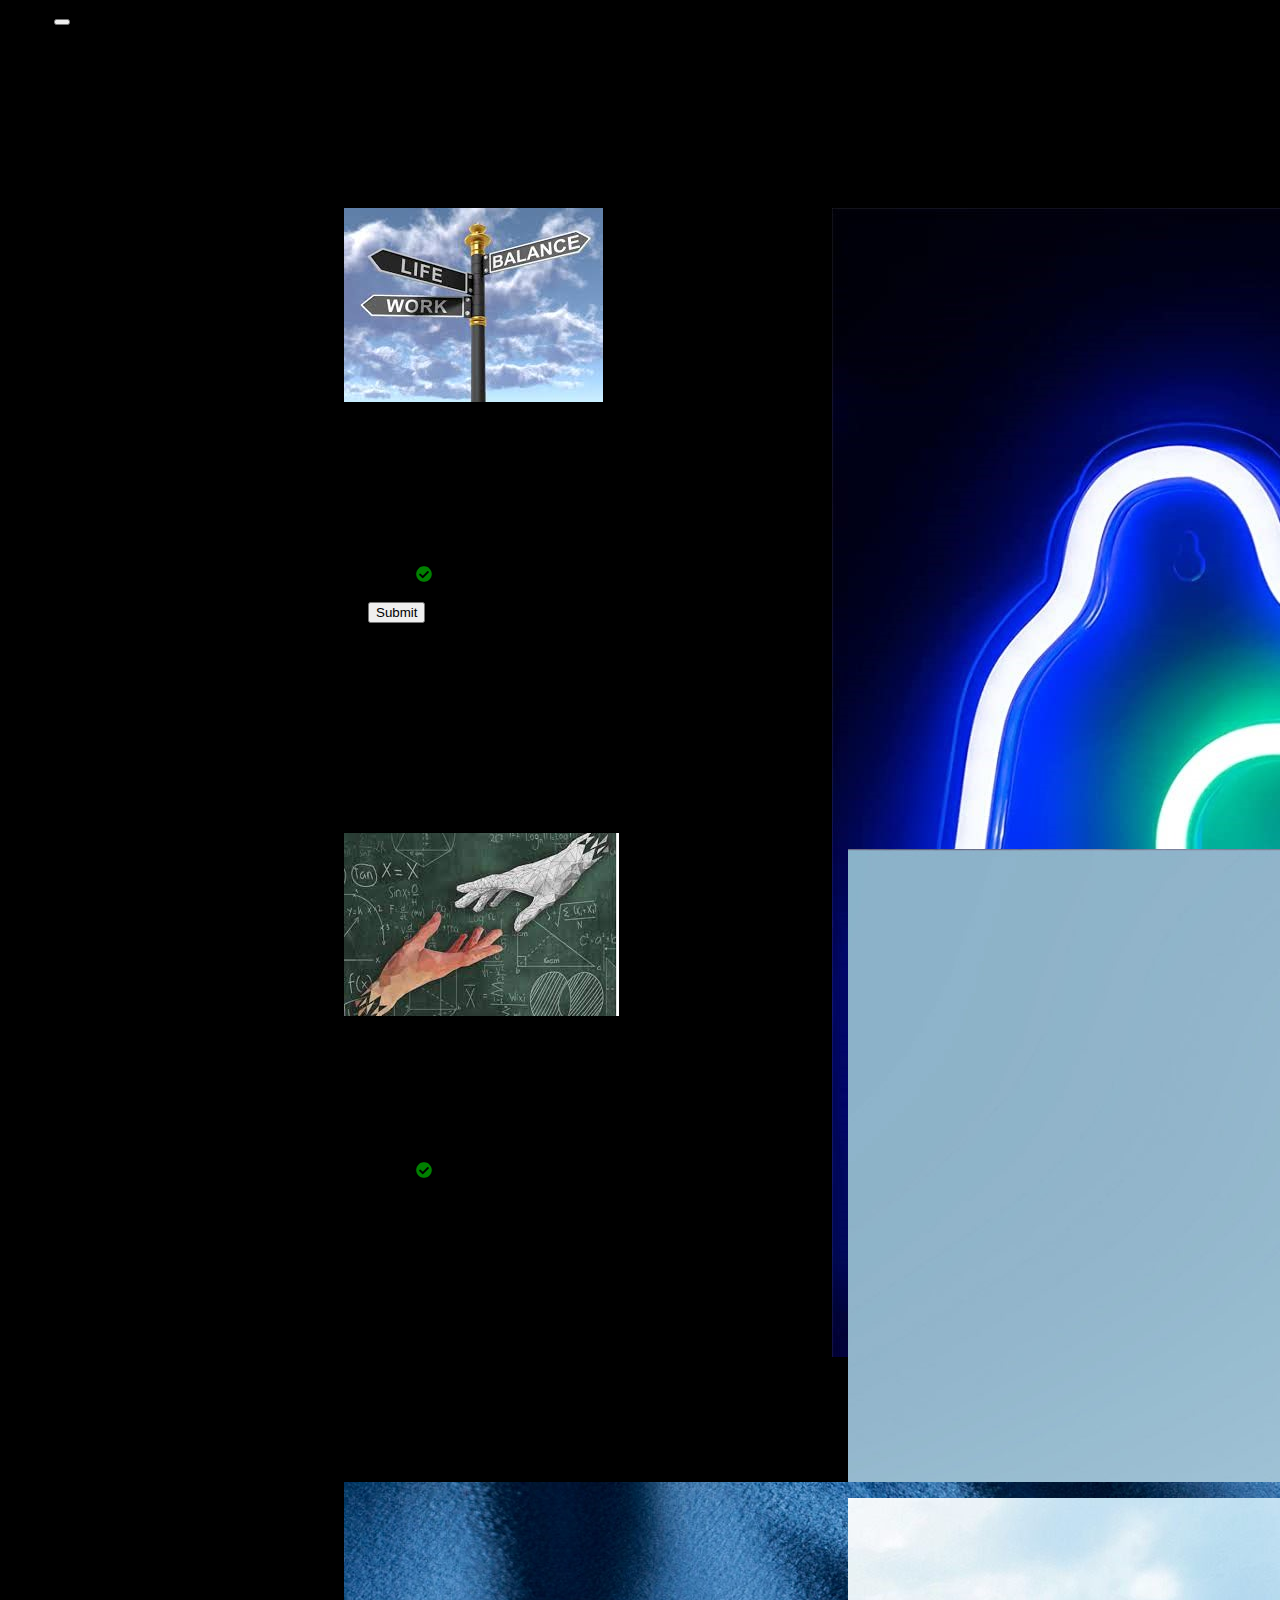
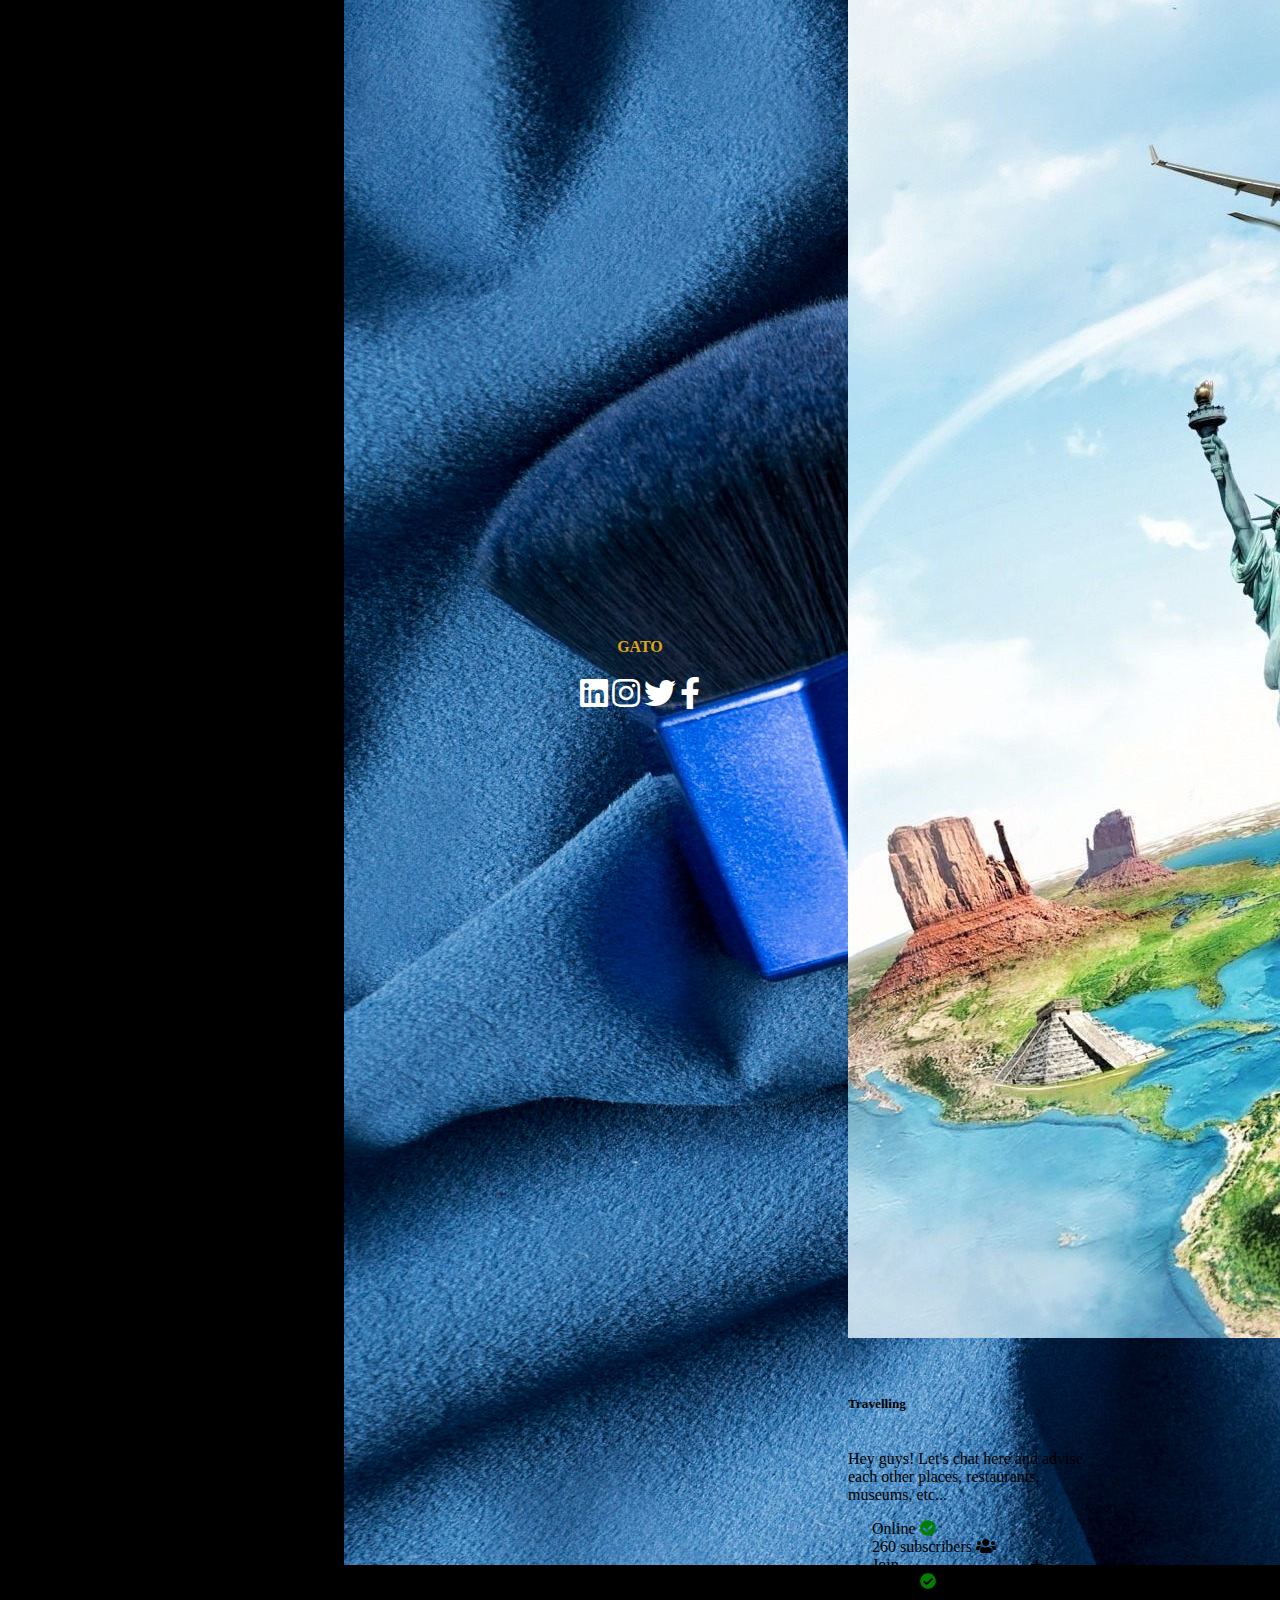
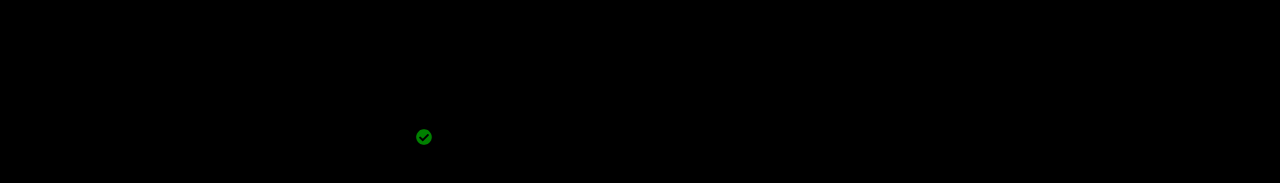
<file: src/main/resources/templates/home.html>
<!DOCTYPE html>
<html lang="en">

<head>
  <meta charset="UTF-8">
  <meta http-equiv="X-UA-Compatible" content="IE=edge">
  <meta name="viewport" content="width=device-width, initial-scale=1.0">
  <link href="https://cdn.jsdelivr.net/npm/bootstrap@5.1.3/dist/css/bootstrap.min.css" rel="stylesheet"
    integrity="sha384-1BmE4kWBq78iYhFldvKuhfTAU6auU8tT94WrHftjDbrCEXSU1oBoqyl2QvZ6jIW3" crossorigin="anonymous">
  <link rel="stylesheet" href="https://cdnjs.cloudflare.com/ajax/libs/font-awesome/5.15.4/css/all.min.css"
    integrity="sha512-1ycn6IcaQQ40/MKBW2W4Rhis/DbILU74C1vSrLJxCq57o941Ym01SwNsOMqvEBFlcgUa6xLiPY/NS5R+E6ztJQ=="
    crossorigin="anonymous" referrerpolicy="no-referrer" />
  <title>GATO</title>
</head>
<nav class="navbar navbar-expand-lg navbar-light bg-light">
  <div class="container-fluid">
    <a class="navbar-brand" th:href="@{/home}">GATO</a>
    <button class="navbar-toggler" type="button" data-bs-toggle="collapse" data-bs-target="#navbarSupportedContent"
      aria-controls="navbarSupportedContent" aria-expanded="false" aria-label="Toggle navigation">
      <span class="navbar-toggler-icon"></span>
    </button>
    <div class="collapse navbar-collapse" id="navbarSupportedContent">
      <ul class="navbar-nav me-auto mb-2 mb-lg-0">
        <li class="nav-item">
          <a class="nav-link active" aria-current="page" th:href="@{/home}">Home</a>
        </li>
        <li class="nav-item">
          <a class="nav-link" th:href="@{/profile}">Profile</a>
        </li>
        <li class="nav-item">

          <a class="nav-link" th:href="@{/myServer}">My Servers</a>
        </li>
      </ul>
    </div>
  </div>
</nav>

<body style="background-color:black">
  <div class="cards"
    style="display: grid; grid-template-columns: 1fr 1fr; grid-gap: 2rem; margin: .8rem 0 2.3rem width=100%">
    <div class="card" style="width: 270px;height: 500px; margin-left: 20rem; margin-top: 5rem;">
      <img style="padding: 1rem;" src="/images/images (4).jfif" alt="Card image cap">
      <h5 style="padding: 1rem;"> Life?</h5>
      <p style="margin-left: 1rem;">If Life were predictable it would cease to be life, and be without flavor</p>
      <ul>
        <li style="list-style: none;">Online <i class="fas fa-check-circle" style="color: green;"></i></li>
        <li style="list-style: none;">186 subscribers <i class="fas fa-users"></i></li>
        <form action="addUserToLife" method="post" >
          <td><input type="submit" value="Submit"></input></td>
        </form>
      </ul>
    </div>
    <div class="card" style="width: 270px; height: 500px; padding: 1rem; margin-left: 10rem; margin-top: 5rem; ">
      <img src="/images/61z43L2eNDS._AC_SL1500_.jpg" alt="Card image cap">
      <br>
      <h5> Gamer or Faker</h5>
      <p>Do you really enjoy playing games or just want to be cooler?</p>
      <ul>
        <li style="list-style: none;">Online <i class="fas fa-check-circle" style="color:green;"></i></li>
        <li style="list-style: none;">254 subscribers <i class="fas fa-users"></i></li>
        <form action="addUserToGamer" method="post" >
          <td><input type="submit" value="Submit"></input></td>
        </form>
      </ul>
    </div>
  </div>
  <div class="cards"
    style="display: grid; grid-template-columns: 1fr 1fr; grid-gap: 2rem; margin: .8rem 0 2.3rem; width:100%;">
    <div class="card" style="width: 270px;height: 500px; margin-left: 20rem; margin-top: 5rem;">
      <img style="padding: 1rem;" src="/images/indir (2).jfif" alt="Card image cap">
      <h5 style="padding: 1rem;">AI and Education</h5>
      <p style="margin-left: 1rem;">Can AI learn or does it just imitate?</p>
      <ul>
        <li style="list-style: none;">Online <i class="fas fa-check-circle" style="color:green;"></i></li>
        <li style="list-style: none;">100 subscribers <i class="fas fa-users"></i></li>
        <li style="list-style: none;">Join <a href="#"><i class="fas fa-plus"
              style="color: black; font-size: small; margin-left: 8rem; margin-top: 0rem;"></a></i></li>
      </ul>
    </div>
    <div class="card" style="width: 270px; height: 500px; padding: 1rem; margin-left: 10rem; margin-top: 5rem; ">
      <img style="padding: 1rem;" src="/images/sport-congresse.jpg" alt="Card image cap">
      <h5 style="padding: 1rem;">Sports</h5>
      <p style="margin-left: 1rem;">Who wants to discuss any sports is welcome here.</p>
      <ul>
        <li style="list-style: none;">Online <i class="fas fa-check-circle" style="color:green;"></i></li>
        <li style="list-style: none;">325 subscribers <i class="fas fa-users"></i></li>
        <li style="list-style: none;">Join <a href="#"><i class="fas fa-plus"
              style="color: black; font-size: small; margin-left: 8rem; margin-top: 0rem;"></a></i></li>
      </ul>
    </div>
  </div>
  <div class="cards"
    style="display: grid; grid-template-columns: 1fr 1fr; grid-gap: 2rem; margin: .8rem 0 2.3rem; width:100%;">
    <div class="card" style="width: 270px;height: 500px; margin-left: 20rem; margin-top: 5rem;">
      <img style="padding: 1rem;" src="/images/RT_Bleu.Hero.Wide.jpg" alt="Card image cap">
      <h5 style="padding: 1rem;">Makeup Techniques</h5>
      <p style="margin-left: 1rem;">Just talking about makeup and skin care</p>
      <ul>
        <li style="list-style: none;">Online <i class="fas fa-check-circle" style="color: green;"></i></li>
        <li style="list-style: none;">218 subscribers <i class="fas fa-users"></i></li>
        <li style="list-style: none;">Join <a href="#"><i class="fas fa-plus"
              style="color: black; font-size: small; margin-left: 8rem; margin-top: 0rem;"></a></i></li>
      </ul>
    </div>
    <div class="card" style="width: 270px; height: 500px; padding: 1rem; margin-left: 10rem; margin-top: 5rem; ">
      <img style="padding: 1rem;" src="/images/1318106.jpg" alt="Card image cap">
      <h5 style="padding: 1rem;">Travelling</h5>
      <p style="margin-left: 1rem;">Hey guys! Let's chat here and advise each other places, restaurants, museums, etc...
      </p>
      <ul>
        <li style="list-style: none;">Online <i class="fas fa-check-circle" style="color:green;"></i></li>
        <li style="list-style: none;">260 subscribers <i class="fas fa-users"></i></li>
        <li style="list-style: none;">Join <a href="game.html"><i class="fas fa-plus"
              style="color: black; font-size: small; margin-left: 8rem; margin-top: 0rem;"></a></i></li>
      </ul>
    </div>
  </div>
  <footer style="margin-top: 15rem; text-align: center;">
    <div class="container clearfix">
      <div class="col" id="icons">
        <h4 style="color: #dba617;">GATO</h4>
        <a href="#" target="blank">
          <i style="color: white; font-size: 32px;" class="fab fa-linkedin"></i>
        </a>
        <a href="#" target="blank">
          <i style="color: white; font-size: 32px;" class="fab fa-instagram"></i>
        </a>
        <a href="#" target="blank">
          <i style="color:white; font-size: 32px;" class="fab fa-twitter"></i>
        </a>
        <a href="#" target="blank">
          <i style="color: white; font-size: 32px;" class="fab fa-facebook-f"></i>
        </a>
      </div>
    </div>
  </footer>

</body>

</html>
</file>
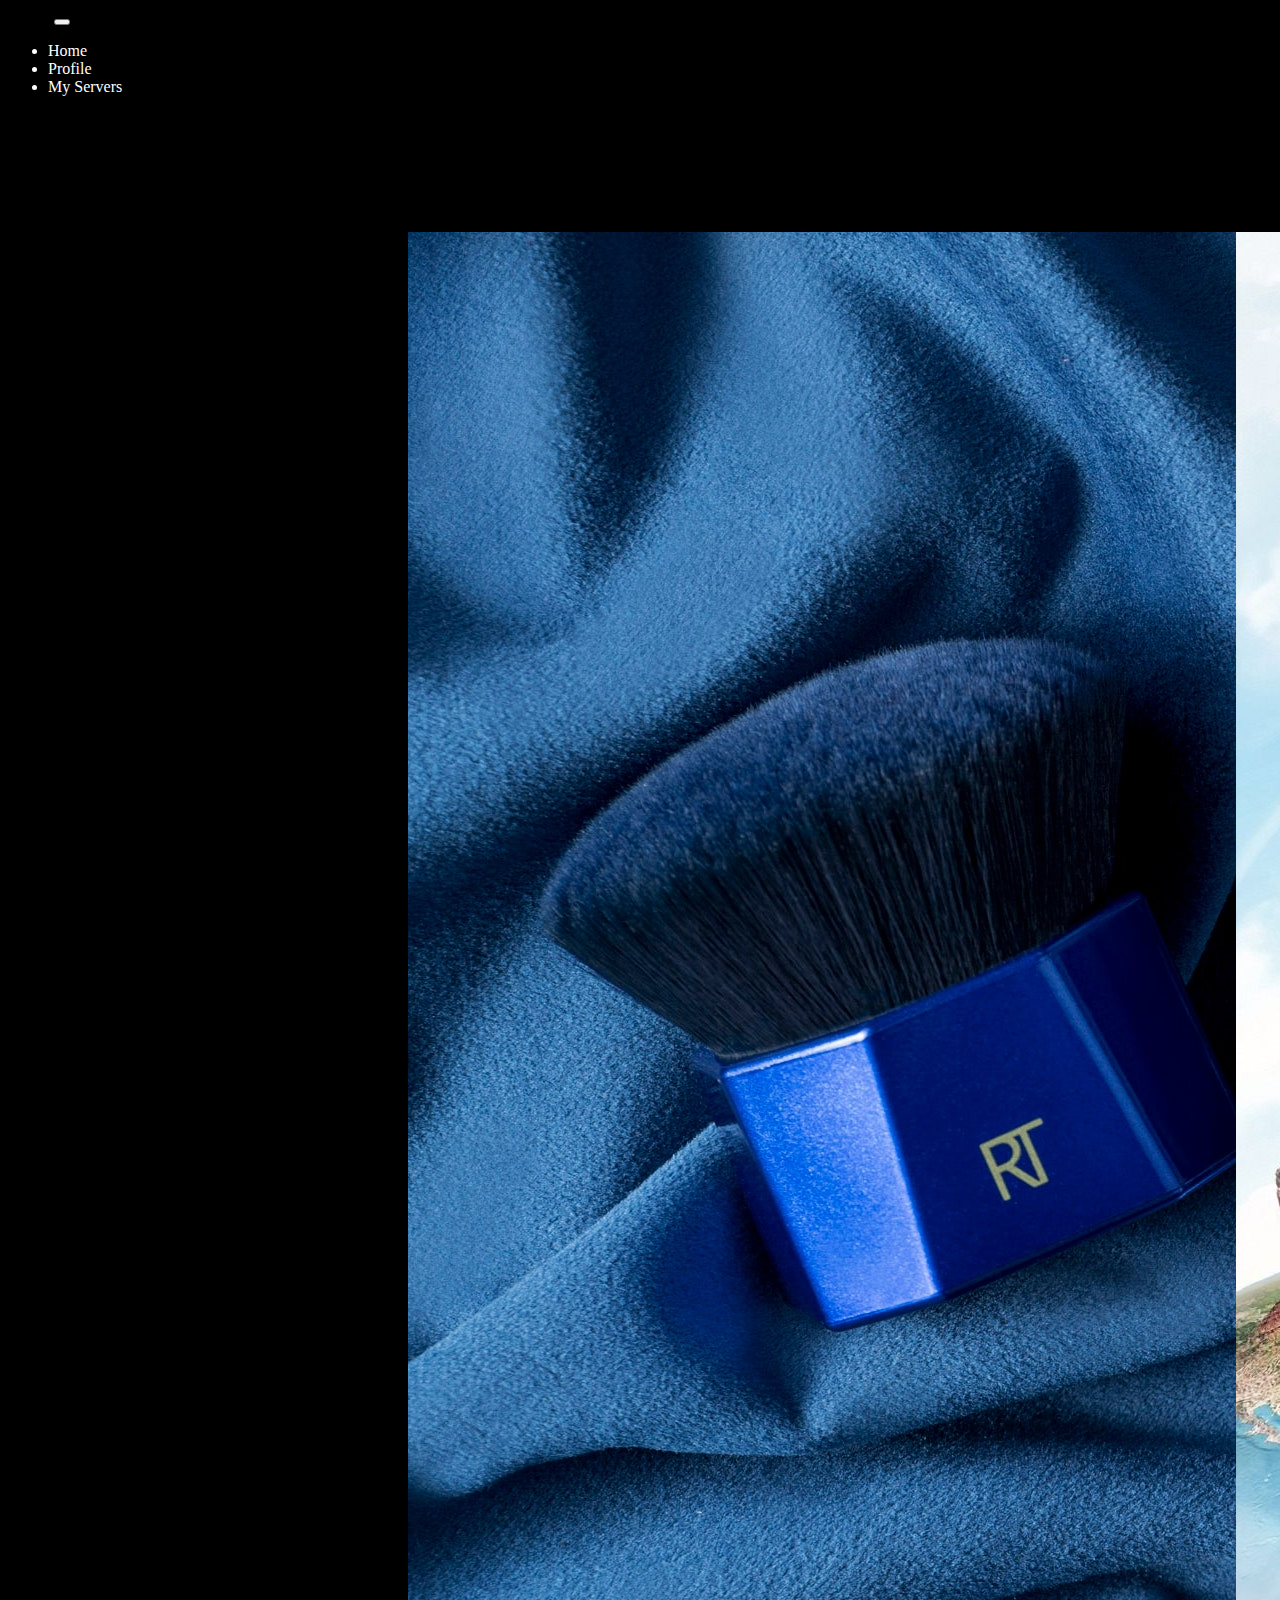
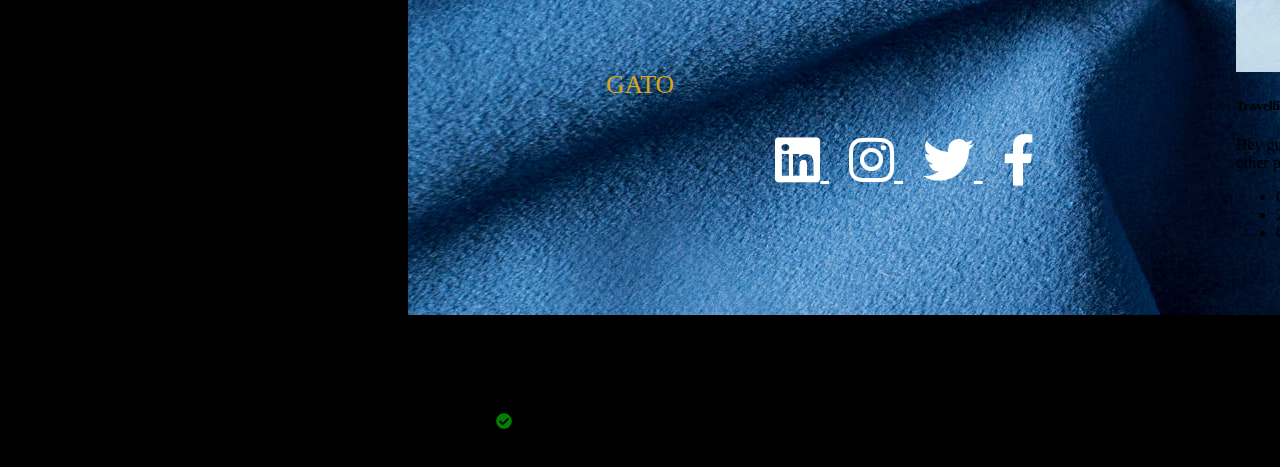
<file: src/main/resources/templates/myServer.html>
<!DOCTYPE html>
<html lang="en">

<head>
    <meta charset="UTF-8">
    <meta http-equiv="X-UA-Compatible" content="IE=edge">
    <meta name="viewport" content="width=device-width, initial-scale=1.0">
    <link href="https://cdn.jsdelivr.net/npm/bootstrap@5.1.3/dist/css/bootstrap.min.css" rel="stylesheet"
        integrity="sha384-1BmE4kWBq78iYhFldvKuhfTAU6auU8tT94WrHftjDbrCEXSU1oBoqyl2QvZ6jIW3" crossorigin="anonymous">
    <link rel="stylesheet" href="https://cdnjs.cloudflare.com/ajax/libs/font-awesome/5.15.4/css/all.min.css"
        integrity="sha512-1ycn6IcaQQ40/MKBW2W4Rhis/DbILU74C1vSrLJxCq57o941Ym01SwNsOMqvEBFlcgUa6xLiPY/NS5R+E6ztJQ=="
        crossorigin="anonymous" referrerpolicy="no-referrer" />
    <link rel="stylesheet" href="/index.css">
    <title>GATO</title>
</head>

<body style="background-color:black">

<nav class="navbar navbar-expand-lg navbar-light bg-light">
    <div class="container-fluid">
        <a class="navbar-brand" th:href="@{/home}">GATO</a>
        <button class="navbar-toggler" type="button" data-bs-toggle="collapse" data-bs-target="#navbarSupportedContent"
                aria-controls="navbarSupportedContent" aria-expanded="false" aria-label="Toggle navigation">
            <span class="navbar-toggler-icon"></span>
        </button>
        <div class="collapse navbar-collapse" id="navbarSupportedContent">
            <ul class="navbar-nav me-auto mb-2 mb-lg-0">
                <li class="nav-item">
                    <a class="nav-link active" aria-current="page" th:href="@{/home}">Home</a>
                </li>
                <li class="nav-item">
                    <a class="nav-link" th:href="@{/profile}">Profile</a>
                </li>
                <li class="nav-item">

                    <a class="nav-link" th:href="@{/myServer}">My Servers</a>
                </li>
            </ul>
        </div>
    </div>
</nav>
    <div style="align-items:inherit; display: flex;">
    <div class="card" style="width: 18rem; margin-top: 4rem; margin-left: 380px; margin-top: 100px; height: 500px;">
        <img class="card-img-top" src="/images/RT_Bleu.Hero.Wide.jpg" alt="Card image cap">
        <div class="card-body">
            <h5 class="card-title">Makeup Techniques</h5>
            <p class="card-text">Just talking about makeup and skin care</p>
        </div>
        <ul class="list-group list-group-flush">
            <li class="list-group-item">Online <i class="fas fa-check-circle" style="color: green;"></i></li>
            <li class="list-group-item">218 subscribers <i class="fas fa-users"></i></li>
            <li class="list-group-item">Customize <a href="#"><i class= "fas fa-wrench fa-lg"
                        style="color: black; font-size: large; margin-left: 4rem;"></a></i></li>
        </ul>
    </div>
    
    <div>
    <div class="card" style="width: 18rem; height: 500px;  margin-top: 4rem; margin-left: 300px; margin-top: 100px; height: 500px;">
        <img class="card-img-top" src="/images/1318106.jpg" alt="Card image cap">
        <div class="card-body">
            <h5 class="card-title">Travelling</h5>
            <p class="card-text">Hey guys! Let's chat here and advise each other places, restaurants, museums, etc...</p>
        </div>
        <ul class="list-group list-group-flush">
            <li class="list-group-item">Online <i class="fas fa-check-circle" style="color:green;"></i></li>
            <li class="list-group-item">260 subscribers <i class="fas fa-users"></i></li>
            <li class="list-group-item">Customize <a href="customize.html"><i class= "fas fa-wrench fa-lg"
                                                                              style="color: black; font-size: large; margin-left: 4rem;"></a></i></li>
        </ul>
    </div>
        </div>
</div>
    
</body>
<footer style="margin-top: 4rem;">
    <div class="container clearfix">
        <div class="col" id="icons" style="display: inline-block; align-items: center;">
            <h4 style="color: #dba617;">GATO</h4>
            <div style="margin-left: 550px; font-size: 35px;">
            <a href="#" target="blank" style="margin-right: 20px; color: white">
                <i class="fab fa-linkedin"></i>
            </a>
            <a href="#" target="blank" style="margin-right: 20px; color: white">
                <i class="fab fa-instagram"></i>
            </a>
            <a href="#" target="blank" style="margin-right: 20px; color: white">
                <i class="fab fa-twitter"></i>
            </a>
            <a href="#" target="blank" style="margin-right: 20px; color: white">
                <i class="fab fa-facebook-f"></i>
            </a>
        </div>
        </div>
    </div>
</footer>
</html>
</file>
<file: myServer.css>
.nav-item{
    color: white;
}
header .bg-image {
    position: absolute;
    background-image: url(images/1318106.jpg) ;
    background-size: cover;
    background-position: center;
    height: 25rem;
    width: 100%;
    opacity: 0.5;
    z-index: -1;
}
header h1{
    text-align: center;
    padding: 12rem;
    padding-bottom: 0;
}

header p{
    text-align: center;
}

.container{
    border:2px solid black;
    background-color:lightgray;
    border-radius: 5px;
    padding:10px;
    margin-left:300px;
    height:120px;
    margin-top:2rem;
    width: 66%;
}
.light{
    border-color: black;
    background-color: white;
}
.container::after{
    content:"";
    clear: both;
    display: table;
}
.container img{
    float: left;
    max-width: 60px;
    width: 100%;
    margin-right: 20px;
    border-radius: 50%;
    height:100px;
}
.container img.second{
    float: right;
    margin-left: 20px;
    margin-right:0;
    height:100px;
} 
footer{
    color:#fff;
    text-align: center;
    
}
footer h4{
    color:#fff;
    font-size: 1.6rem;
    font-weight: 400;
    text-transform: uppercase;
}
footer #icons{
    padding-top: 35rem;
}
footer li{
     list-style: none;
}
footer i{
    color: #fff;
    font-size: 3.2rem;
}
</file>
<file: websrc/game.css>
.nav-item{
    color: white;
}
header .bg-image {
    position: absolute;
    background-image: url(images/61z43L2eNDS._AC_SL1500_.jpg) ;
    background-size: cover;
    background-position: center;
    height: 25rem;
    width: 100%;
    opacity: 0.5;
    z-index: -1;
}
header h1{
    text-align: center;
    padding: 12rem;
    padding-bottom: 0;
}

header p{
    text-align: center;
}

.container{
    border:2px solid black;
    background-color:lightgray;
    border-radius: 5px;
    padding:10px;
    margin-left:300px;
    height:120px;
    margin-top:2rem;
    width: 66%;
}
.light{
    border-color: black;
    background-color: white;
}
.container::after{
    content:"";
    clear: both;
    display: table;
}
.container img{
    float: left;
    max-width: 60px;
    width: 100%;
    margin-right: 20px;
    border-radius: 50%;
    height:100px;
}
.container img.second{
    float: right;
    margin-left: 20px;
    margin-right:0;
    height:100px;
} 
footer{
    color:#fff;
    text-align: center;
    
}
footer h4{
    color:#fff;
    font-size: 1.6rem;
    font-weight: 400;
    text-transform: uppercase;
}
footer #icons{
    padding-top: 35rem;
}
footer li{
     list-style: none;
}
footer i{
    color: #fff;
    font-size: 3.2rem;
}
</file>
<file: websrc/index.css>
.nav-item{
    color: white;
}
header .bg-image {
    position: absolute;
    background-image: url(images/minimalism-digital-art-simple-background-cats-eyes-hd-wallpaper-preview.jpg) ;
    background-size: cover;
    background-position: center;
    height: 25rem;
    width: 100%;
    opacity: 0.5;
    z-index: -1;
}
header h1{
    text-align: center;
    padding: 12rem;
    padding-bottom: 0;
}

header p{
    text-align: center;
}

.container{
    padding: 20px;
    
}
.card{
    width: 50%;
    float: left;
    padding: 20px;
    margin-right: 200px;
    height: 350px;
}
.btn{
    padding-left: 1rem;
    padding-top: 0.5rem;
}
.paragraph{
    width: 50%;
    float: right;
    padding: 20px;
    margin-right: 200px;
    height: 650px;
    font-size: medium;
    color: white;
    border: 3px solid #fff;
}
.clearfix::after{
    content:"";
    display: block;
    clear: both;
}

footer{
    padding-top: 15rem;
    color:#fff;
    text-align: center;
    
}
footer h4{
    color:#fff;
    font-size: 1.6rem;
    font-weight: 400;
    text-transform: uppercase;
}
footer #icons{
    padding-top: 35rem;
}
footer li{
     list-style: none;
}
footer i{
    color: #fff;
    font-size: 3.2rem;
}
</file>
<file: src/main/resources/static/myServer.css>
.nav-item{
    color: white;
}
header .bg-image {
    position: absolute;
    background-image: url(images/1318106.jpg) ;
    background-size: cover;
    background-position: center;
    height: 25rem;
    width: 100%;
    opacity: 0.5;
    z-index: -1;
}
header h1{
    text-align: center;
    padding: 12rem;
    padding-bottom: 0;
}

header p{
    text-align: center;
}

.container{
    border:2px solid black;
    background-color:lightgray;
    border-radius: 5px;
    padding:10px;
    margin-left:300px;
    height:120px;
    margin-top:2rem;
    width: 66%;
}
.light{
    border-color: black;
    background-color: white;
}
.container::after{
    content:"";
    clear: both;
    display: table;
}
.container img{
    float: left;
    max-width: 60px;
    width: 100%;
    margin-right: 20px;
    border-radius: 50%;
    height:100px;
}
.container img.second{
    float: right;
    margin-left: 20px;
    margin-right:0;
    height:100px;
} 
footer{
    color:#fff;
    text-align: center;
    
}
footer h4{
    color:#fff;
    font-size: 1.6rem;
    font-weight: 400;
    text-transform: uppercase;
}
footer #icons{
    padding-top: 35rem;
}
footer li{
     list-style: none;
}
footer i{
    color: #fff;
    font-size: 3.2rem;
}
</file>
<file: index.css>
.nav-item{
    color: white;
}
header .bg-image {
    position: absolute;
    background-image: url(images/minimalism-digital-art-simple-background-cats-eyes-hd-wallpaper-preview.jpg) ;
    background-size: cover;
    background-position: center;
    height: 25rem;
    width: 100%;
    opacity: 0.5;
    z-index: -1;
}
header h1{
    text-align: center;
    padding: 12rem;
    padding-bottom: 0;
}

header p{
    text-align: center;
}

.container{
    padding: 20px;
    
}
.card{
    width: 50%;
    float: left;
    padding: 20px;
    margin-right: 200px;
    height: 350px;
}
.btn{
    padding-left: 1rem;
    padding-top: 0.5rem;
}
.paragraph{
    width: 50%;
    float: right;
    padding: 20px;
    margin-right: 200px;
    height: 650px;
    font-size: medium;
    color: white;
    border: 3px solid #fff;
}
.clearfix::after{
    content:"";
    display: block;
    clear: both;
}

footer{
    padding-top: 15rem;
    color:#fff;
    text-align: center;
    
}
footer h4{
    color:#fff;
    font-size: 1.6rem;
    font-weight: 400;
    text-transform: uppercase;
}
footer #icons{
    padding-top: 35rem;
}
footer li{
     list-style: none;
}
footer i{
    color: #fff;
    font-size: 3.2rem;
}
</file>
